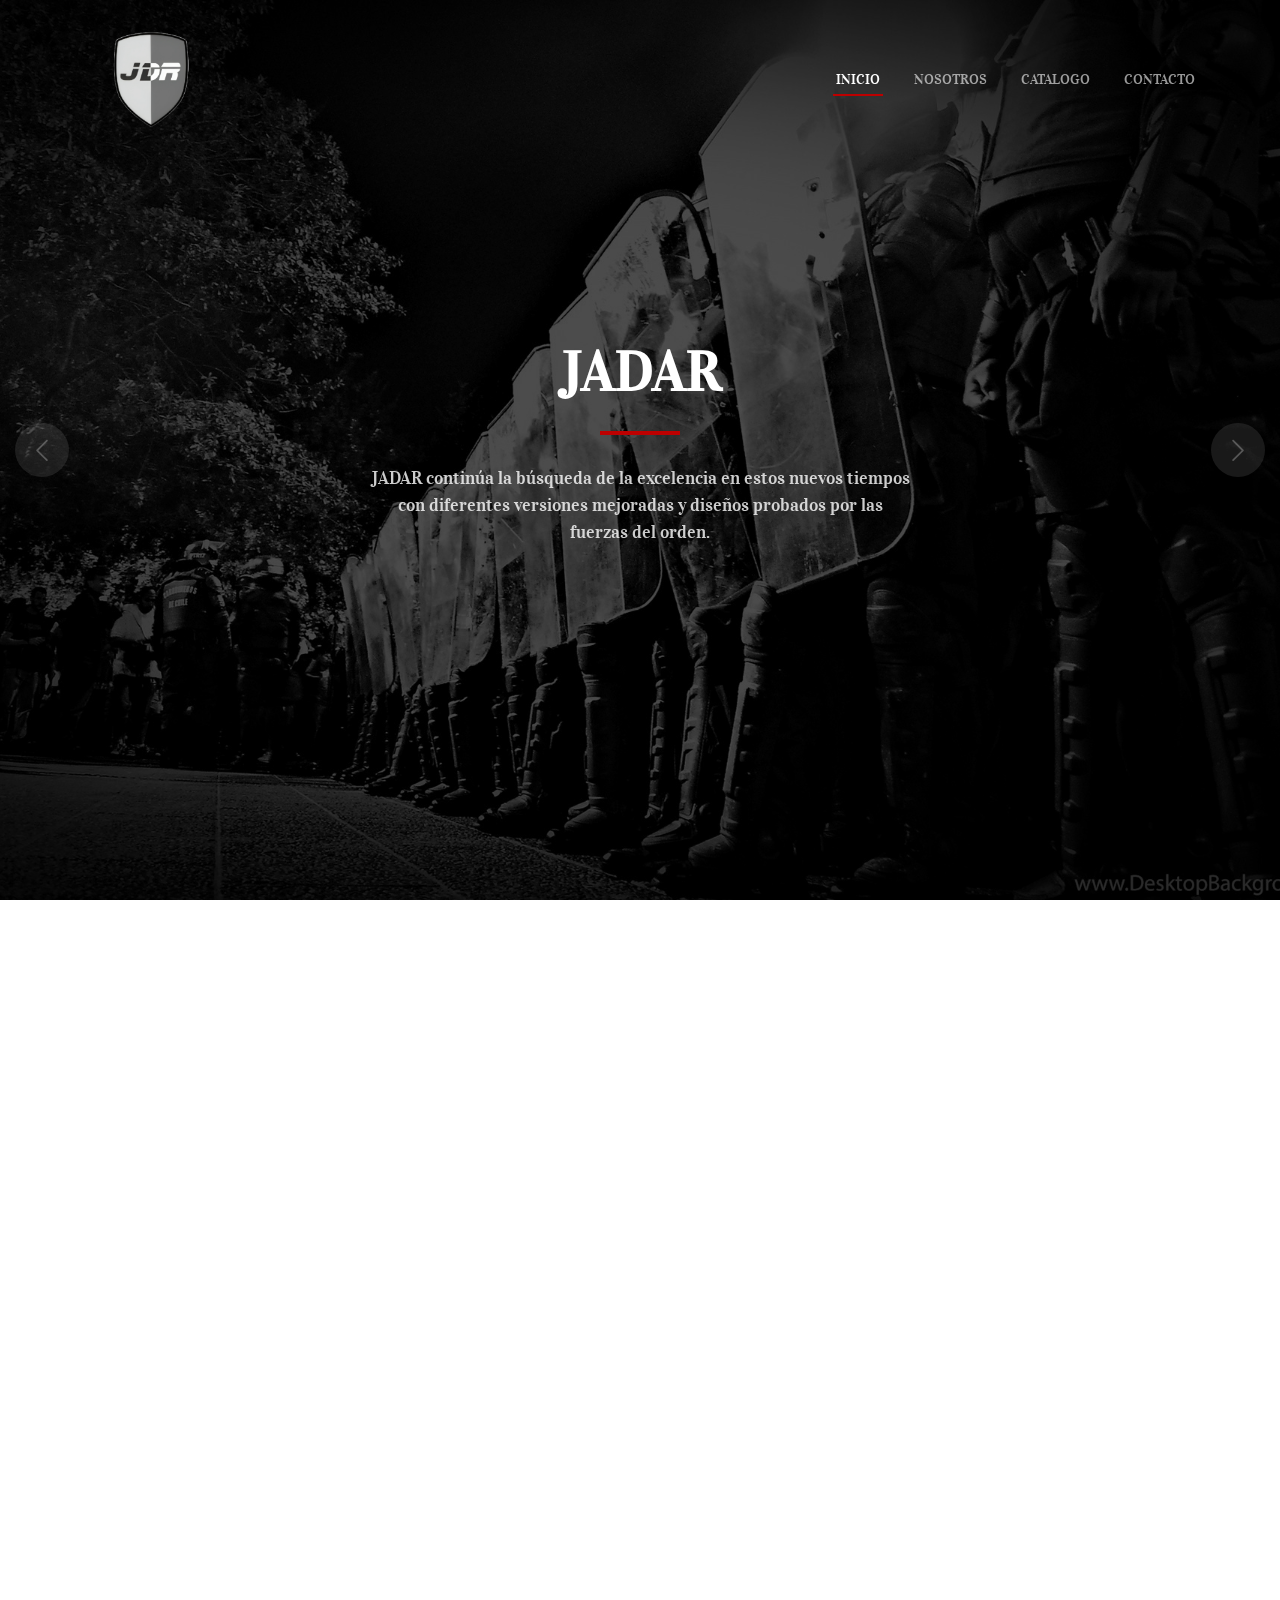
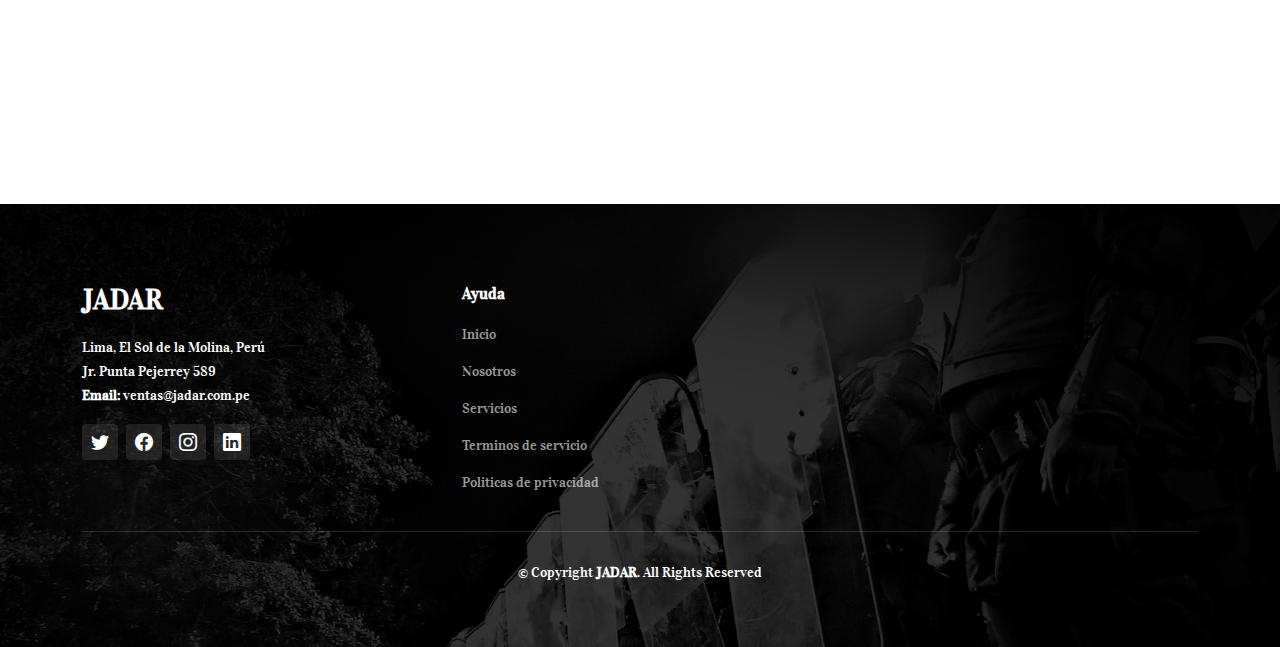
<file: index.html>
<!DOCTYPE html>
<html lang="en">

<head>
  <meta charset="utf-8">
  <meta content="width=device-width, initial-scale=1.0" name="viewport">

    <title>JADAR</title>
  <meta content="" name="description">
  <meta content="" name="keywords">

  <!-- Favicons -->
  <link href="assets/img/info/PNG.png" rel="icon">
  <link href="assets/img/info/PNG.png" rel="apple-touch-icon">

  <!-- Google Fonts -->
  <link rel="preconnect" href="https://fonts.googleapis.com">
  <link rel="preconnect" href="https://fonts.gstatic.com" crossorigin>
  <link
    href="https://fonts.googleapis.com/css2?family=Open+Sans:ital,wght@0,300;0,400;0,500;0,600;0,700;1,300;1,400;1,600;1,700&family=Roboto:ital,wght@0,300;0,400;0,500;0,600;0,700;1,300;1,400;1,500;1,600;1,700&family=Work+Sans:ital,wght@0,300;0,400;0,500;0,600;0,700;1,300;1,400;1,500;1,600;1,700&display=swap"
    rel="stylesheet">

  <!-- Vendor CSS Files -->
  <link href="assets/vendor/bootstrap/css/bootstrap.min.css" rel="stylesheet">
  <link href="assets/vendor/bootstrap-icons/bootstrap-icons.css" rel="stylesheet">
  <link href="assets/vendor/fontawesome-free/css/all.min.css" rel="stylesheet">
  <link href="assets/vendor/aos/aos.css" rel="stylesheet">
  <link href="assets/vendor/glightbox/css/glightbox.min.css" rel="stylesheet">
  <link href="assets/vendor/swiper/swiper-bundle.min.css" rel="stylesheet">

  <!-- Template Main CSS File -->
  <link href="assets/css/main.css" rel="stylesheet">

</head>

<body>

  <!-- ======= Header ======= -->
  <header id="header" class="header d-flex align-items-center">
    <div class="container-fluid container-xl d-flex align-items-center justify-content-between">
      <a href="index.html" class="logo d-flex align-items-center">
        <img class="imagen1" src="/assets/img/info/logo.png">
      </a>

      <i class="mobile-nav-toggle mobile-nav-show bi bi-list"></i>
      <i class="mobile-nav-toggle mobile-nav-hide d-none bi bi-x"></i>
      <nav id="navbar" class="navbar">
        <ul>
          <li><a href="index.html" class="active">Inicio</a></li>
          <li><a href="nosotros.html">Nosotros</a></li>
          <li><a href="catalogo.html">Catalogo</a></li>
          <li><a href="contacto.html">Contacto</a></li>
        </ul>
      </nav><!-- .navbar -->

    </div>
  </header><!-- End Header -->

  <!-- ======= Hero Section ======= -->
  <section id="hero" class="hero">

    <div class="info d-flex align-items-center">
      <div class="container">
        <div class="row justify-content-center">
          <div class="col-lg-6 text-center">
            <h2 data-aos="fade-down">JAD<span>AR</span></h2>
            <p data-aos="fade-up">JADAR continúa la búsqueda de la excelencia en estos nuevos tiempos con diferentes versiones mejoradas y diseños probados por las fuerzas del orden.</p>
          </div>
        </div>
      </div>
    </div>

    <div id="hero-carousel" class="carousel slide" data-bs-ride="carousel" data-bs-interval="5000">

      <div class="carousel-item active" style="background-image: url(assets/img/hero-carousel/fondo\ 1.jpg)"></div>
      <div class="carousel-item" style="background-image: url(assets/img/hero-carousel/fondo\ 29.jpg)"></div>
      <div class="carousel-item" style="background-image: url(assets/img/hero-carousel/fondo\ 18.jpg)"></div>
      <div class="carousel-item" style="background-image: url(assets/img/hero-carousel/fondo\ 22.jpg)"></div>
      <div class="carousel-item" style="background-image: url(assets/img/hero-carousel/fondo\ 30.jpg)"></div>

      <a class="carousel-control-prev" href="#hero-carousel" role="button" data-bs-slide="prev">
        <span class="carousel-control-prev-icon bi bi-chevron-left" aria-hidden="true"></span>
      </a>

      <a class="carousel-control-next" href="#hero-carousel" role="button" data-bs-slide="next">
        <span class="carousel-control-next-icon bi bi-chevron-right" aria-hidden="true"></span>
      </a>

    </div>

  </section><!-- End Hero Section -->

  <main id="main">

    <!-- ======= Constructions Section ======= -->
    <section id="constructions" class="constructions">
      <div class="container" data-aos="fade-up">

        <div class="section-header">
          <h2>Información</h2>
          <p></p>
        </div>

        <div class="row gy-4">

          <div class="col-lg-6" data-aos="fade-up" data-aos-delay="100">
            <div class="card-item">
              <div class="row">
                <div class="col-xl-5">
                  <div class="card-bg" style="background-image: url(assets/img/info/fondo\ 19.jpg);"></div>
                </div>
                <div class="col-xl-7 d-flex align-items-center">
                  <div class="card-body">
                    <h4 class="card-title">MISIÓN</h4>
                    <p>Su misión es proporcionar a las fuerzas del orden y a los profesionales de la seguridad productos de alta calidad y rendimiento que garanticen la protección y seguridad en situaciones críticas.</p>
                  </div>
                </div>
              </div>
            </div>
          </div><!-- End Card Item -->

          <div class="col-lg-6" data-aos="fade-up" data-aos-delay="200">
            <div class="card-item">
              <div class="row">
                <div class="col-xl-5">
                  <div class="card-bg" style="background-image: url(assets/img/info/fondo\ 11.jpg);"></div>
                </div>
                <div class="col-xl-7 d-flex align-items-center">
                  <div class="card-body">
                    <h4 class="card-title">VISIÓN</h4>
                    <p>La empresa aspira a ser reconocida por su excelencia en la fabricación y suministro de trajes antimotines, chalecos y otros productos especializados para fuerzas de seguridad. </p>
                  </div>
                </div>
              </div>
            </div>
          </div><!-- End Card Item -->

          <div class="col-lg-6" data-aos="fade-up" data-aos-delay="300">
            <div class="card-item">
              <div class="row">
                <div class="col-xl-5">
                  <div class="card-bg" style="background-image: url(assets/img/info/fondo\ 4.jpg);"></div>
                </div>
                <div class="col-xl-7 d-flex align-items-center">
                  <div class="card-body">
                    <h4 class="card-title">COMPROMISO</h4>
                    <p>JADAR busca establecer relaciones de confianza y duraderas con sus clientes, demostrando un compromiso inquebrantable con la seguridad y protección de quienes utilizan sus productos. </p>
                  </div>
                </div>
              </div>
            </div>
          </div><!-- End Card Item -->

          <div class="col-lg-6" data-aos="fade-up" data-aos-delay="400">
            <div class="card-item">
              <div class="row">
                <div class="col-xl-5">
                  <div class="card-bg" style="background-image: url(assets/img/info/fondo\ 7.jpg);"></div>
                </div>
                <div class="col-xl-7 d-flex align-items-center">
                  <div class="card-body">
                    <h4 class="card-title">EXPERIENCIA</h4>
                    <p>JADAR ha cultivado relaciones de confianza y duraderas con sus clientes, demostrando un compromiso inquebrantable con la seguridad y protección de quienes utilizan sus productos.  </p>
                  </div>
                </div>
              </div>
            </div>
          </div><!-- End Card Item -->

        </div>

      </div>
    </section><!-- End Constructions Section -->

  <!-- ======= Footer ======= -->
   <footer id="footer" class="footer">

    <div class="footer-content position-relative">
      <div class="container">
        <div class="row">

          <div class="col-lg-4 col-md-6">
            <div class="footer-info">
              <h3>JADAR</h3>
              <p>
                Lima,  El Sol de la Molina, Perú <br>
                Jr. Punta Pejerrey 589<br>
                <strong>Email:</strong> ventas@jadar.com.pe<br>
              </p>
              <div class="social-links d-flex mt-3">
                <a href="#" class="d-flex align-items-center justify-content-center"><i class="bi bi-twitter"></i></a>
                <a href="#" class="d-flex align-items-center justify-content-center"><i class="bi bi-facebook"></i></a>
                <a href="#" class="d-flex align-items-center justify-content-center"><i class="bi bi-instagram"></i></a>
                <a href="#" class="d-flex align-items-center justify-content-center"><i class="bi bi-linkedin"></i></a>
              </div>
            </div>
          </div><!-- End footer info column-->

          <div class="col-lg-2 col-md-3 footer-links">
            <h4>Ayuda</h4>
            <ul>
              <li><a href="#">Inicio</a></li>
              <li><a href="#">Nosotros</a></li>
              <li><a href="#">Servicios</a></li>
              <li><a href="#">Terminos de servicio</a></li>
              <li><a href="#">Politicas de privacidad</a></li>
            </ul>
          </div><!-- End footer links column-->
        </div>
      </div>
    </div>

    <div class="footer-legal text-center position-relative">
      <div class="container">
        <div class="copyright">
          &copy; Copyright <strong><span>JADAR</span></strong>. All Rights Reserved
        </div>
        <div class="credits">
        </div>
      </div>
    </div>

  </footer>
  <!-- End Footer -->

  <a href="#" class="scroll-top d-flex align-items-center justify-content-center"><i
      class="bi bi-arrow-up-short"></i></a>

  <div id="preloader"></div>

  <!-- Vendor JS Files -->
  <script src="assets/vendor/bootstrap/js/bootstrap.bundle.min.js"></script>
  <script src="assets/vendor/aos/aos.js"></script>
  <script src="assets/vendor/glightbox/js/glightbox.min.js"></script>
  <script src="assets/vendor/isotope-layout/isotope.pkgd.min.js"></script>
  <script src="assets/vendor/swiper/swiper-bundle.min.js"></script>
  <script src="assets/vendor/purecounter/purecounter_vanilla.js"></script>
  <script src="assets/vendor/php-email-form/validate.js"></script>

  <!-- Template Main JS File -->
  <script src="assets/js/main.js"></script>

</body>

</html>
</file>
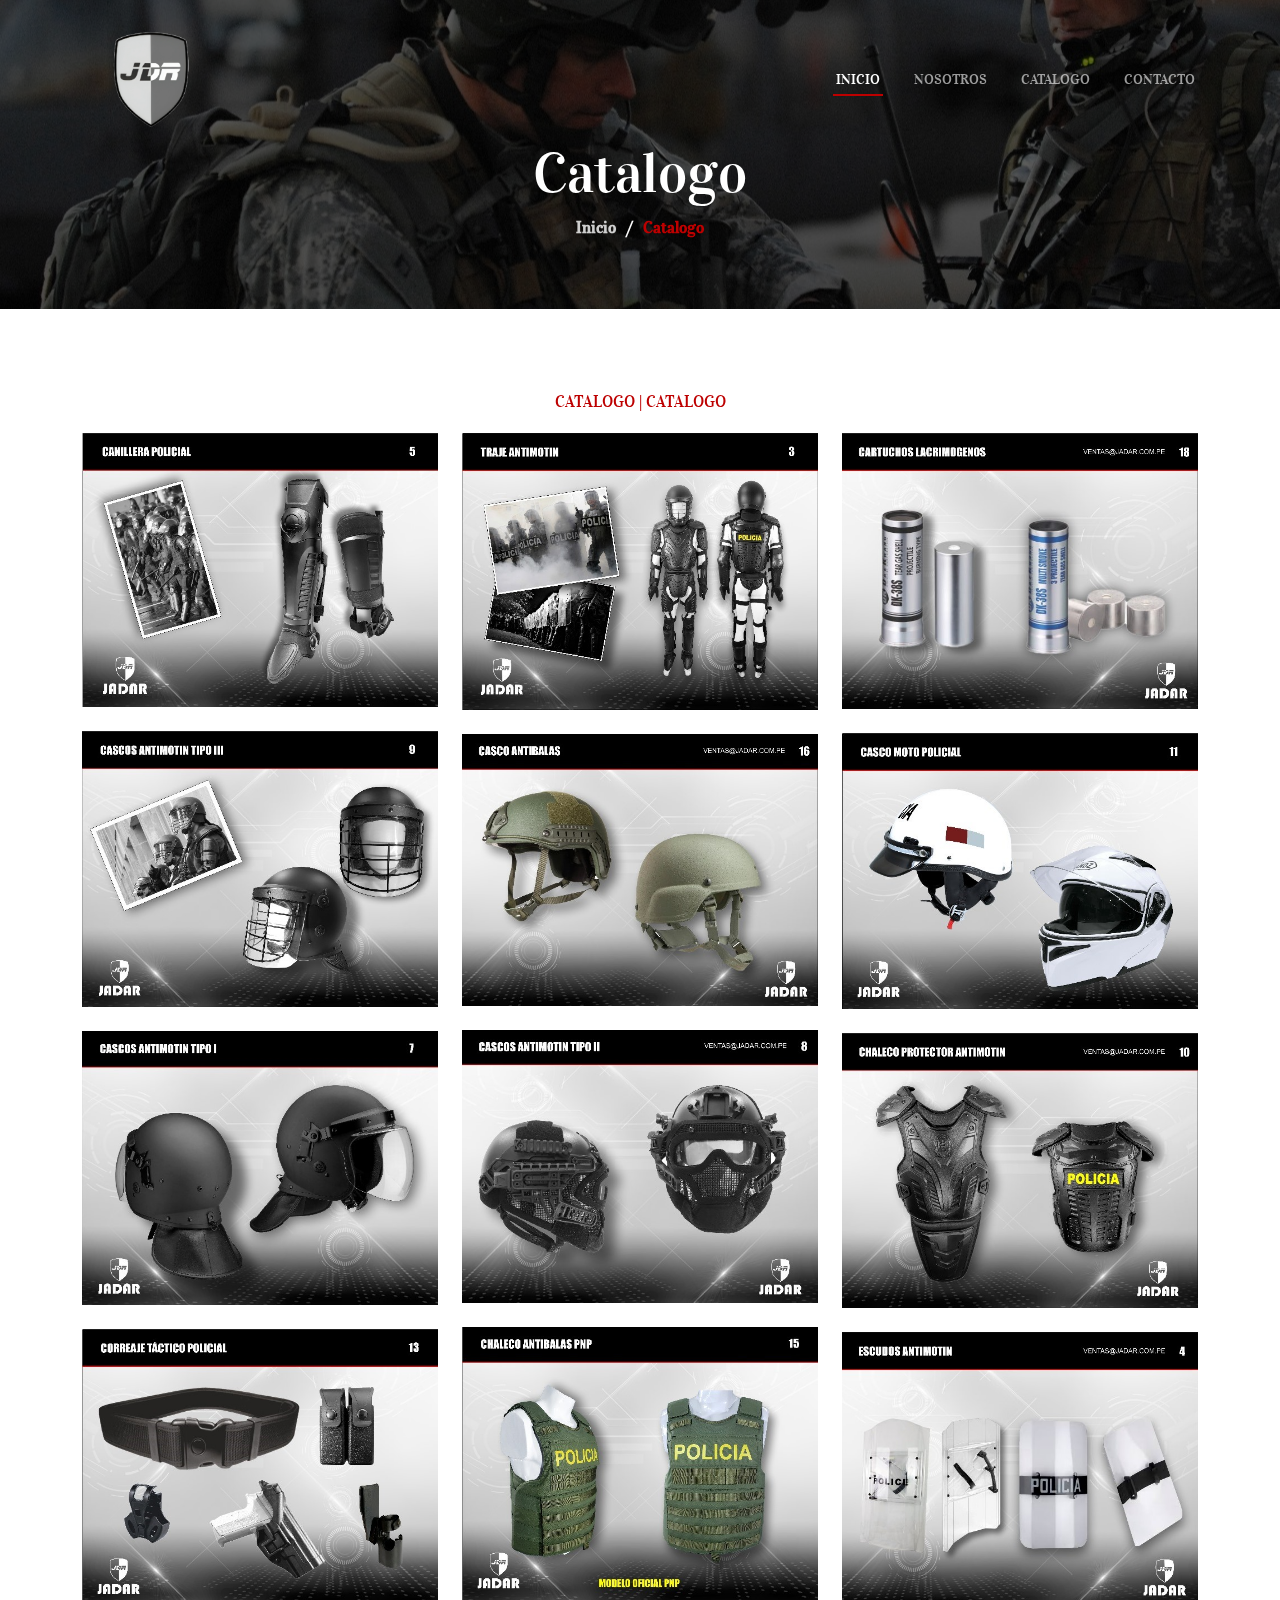
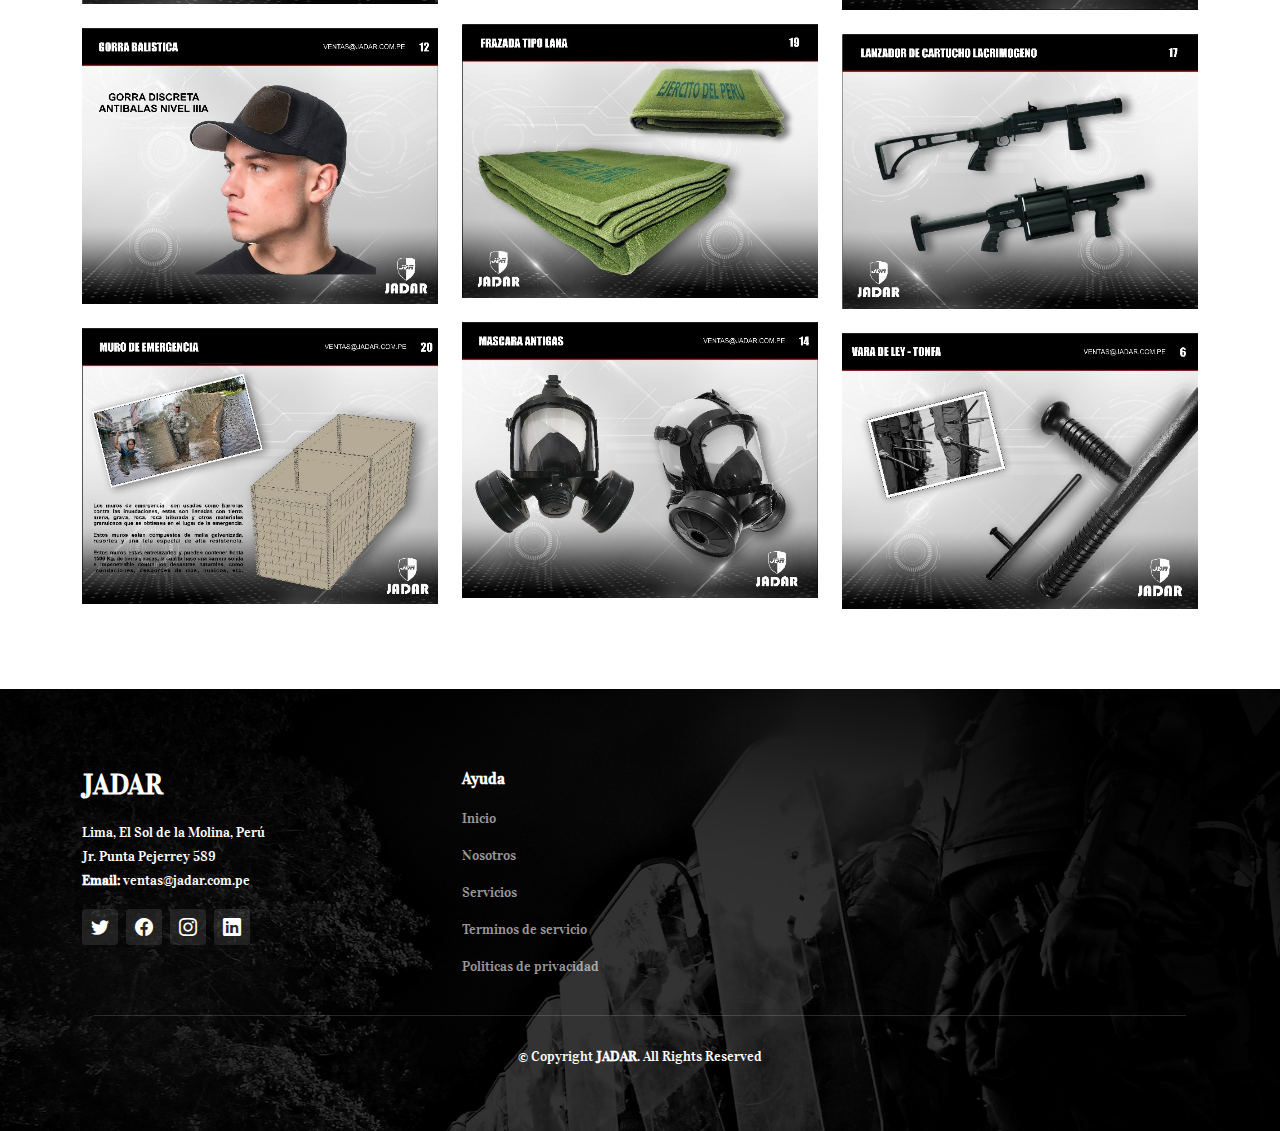
<file: catalogo.html>
<!DOCTYPE html>
<html lang="en">

<head>
  <meta charset="utf-8">
  <meta content="width=device-width, initial-scale=1.0" name="viewport">

  <title>JADAR - Catalogo</title>
  <meta content="" name="description">
  <meta content="" name="keywords">

  <!-- Favicons -->
  <link href="assets/img/jadar.png" rel="icon">
  <link href="assets/img/apple-touch-icon.png" rel="apple-touch-icon">

  <!-- Google Fonts -->
  <link rel="preconnect" href="https://fonts.googleapis.com">
  <link rel="preconnect" href="https://fonts.gstatic.com" crossorigin>
  <link
    href="https://fonts.googleapis.com/css2?family=Open+Sans:ital,wght@0,300;0,400;0,500;0,600;0,700;1,300;1,400;1,600;1,700&family=Roboto:ital,wght@0,300;0,400;0,500;0,600;0,700;1,300;1,400;1,500;1,600;1,700&family=Work+Sans:ital,wght@0,300;0,400;0,500;0,600;0,700;1,300;1,400;1,500;1,600;1,700&display=swap"
    rel="stylesheet">

  <!-- Vendor CSS Files -->
  <link href="assets/vendor/bootstrap/css/bootstrap.min.css" rel="stylesheet">
  <link href="assets/vendor/bootstrap-icons/bootstrap-icons.css" rel="stylesheet">
  <link href="assets/vendor/fontawesome-free/css/all.min.css" rel="stylesheet">
  <link href="assets/vendor/aos/aos.css" rel="stylesheet">
  <link href="assets/vendor/glightbox/css/glightbox.min.css" rel="stylesheet">
  <link href="assets/vendor/swiper/swiper-bundle.min.css" rel="stylesheet">

  <!-- Template Main CSS File -->
  <link href="assets/css/main.css" rel="stylesheet">
</head>

<body>

  <!-- ======= Header ======= -->
  <header id="header" class="header d-flex align-items-center">
    <div class="container-fluid container-xl d-flex align-items-center justify-content-between">
      <a href="index.html" class="logo d-flex align-items-center">
        <img class="imagen1" src="/assets/img/info/logo.png">
      </a>

      <i class="mobile-nav-toggle mobile-nav-show bi bi-list"></i>
      <i class="mobile-nav-toggle mobile-nav-hide d-none bi bi-x"></i>
      <nav id="navbar" class="navbar">
        <ul>
          <li><a href="index.html" class="active">Inicio</a></li>
          <li><a href="nosotros.html">Nosotros</a></li>
          <li><a href="catalogo.html">Catalogo</a></li>
          <li><a href="contacto.html">Contacto</a></li>
        </ul>
      </nav><!-- .navbar -->

    </div>
  </header><!-- End Header -->

  <main id="main">

    <!-- ======= Breadcrumbs ======= -->
    <div class="breadcrumbs d-flex align-items-center" style="background-image: url('assets/img/hero-carousel/fondo\ 18.jpg');">
      <div class="container position-relative d-flex flex-column align-items-center" data-aos="fade">

        <h2>Catalogo</h2>
        <ol>
          <li><a href="index.html">Inicio</a></li>
          <li>Catalogo</li>
        </ol>

      </div>
    </div><!-- End Breadcrumbs -->

    <!-- ======= Our Projects Section ======= -->
    <section id="projects" class="projects">
      <div class="container" data-aos="fade-up">

        <div class="portfolio-isotope" data-portfolio-filter="*" data-portfolio-layout="masonry"
          data-portfolio-sort="original-order">

          <ul class="portfolio-flters" data-aos="fade-up" data-aos-delay="100">
            <a href="/assets/jadar.pdf" class="btn-1">CATALOGO |</a>
            <a href="/assets/jadar.pdf" class="btn-1">CATALOGO </a>
          </ul> 

          
          <div class="row gy-4 portfolio-container" data-aos="fade-up" data-aos-delay="200">

            <div class="col-lg-4 col-md-6 portfolio-item filter-remodeling">
              <div class="portfolio-content h-100">
                <img src="assets/img/projects/CANILLERA POLICIAL .jpg" class="img-fluid" alt="">
                <div class="portfolio-info">
                  <h4>Canillera Policial</h4>
                  <a href="assets/img/projects/CANILLERA POLICIAL .jpg" title="Canillera Policial"
                    data-gallery="portfolio-gallery-remodeling" class="glightbox preview-link"><i
                      class="bi bi-zoom-in"></i></a>
                </div>
              </div>
            </div><!-- End Projects Item -->
            <div class="col-lg-4 col-md-6 portfolio-item filter-remodeling">
              <div class="portfolio-content h-100">
                <img src="assets/img/projects/TRAJES ANTIMOTIN.jpg" class="img-fluid" alt="">
                <div class="portfolio-info">
                  <h4>Traje Antimotin</h4> 
                  <a href="assets/img/projects/TRAJES ANTIMOTIN.jpg" title="Traje Antimotin"
                    data-gallery="portfolio-gallery-remodeling" class="glightbox preview-link"><i
                      class="bi bi-zoom-in"></i></a>
                </div>
              </div>
            </div><!-- End Projects Item -->
            <div class="col-lg-4 col-md-6 portfolio-item filter-remodeling">
              <div class="portfolio-content h-100">
                <img src="assets/img/projects/CARTUCHOS LACRIMOGENOS.jpg" class="img-fluid" alt="">
                <div class="portfolio-info">
                  <h4>Cartucho Lacrimogenos</h4> 
                  <a href="assets/img/projects/CARTUCHOS LACRIMOGENOS.jpg" title="Cartucho Lacrimogenos"
                    data-gallery="portfolio-gallery-remodeling" class="glightbox preview-link"><i
                      class="bi bi-zoom-in"></i></a>
                </div>
              </div>
            </div>
            
            <div class="col-lg-4 col-md-6 portfolio-item filter-remodeling">
              <div class="portfolio-content h-100">
                <img src="assets/img/projects/CASCOS 8.jpg" class="img-fluid" alt="">
                <div class="portfolio-info">
                  <h4>Casco Antimotin Tipo III</h4> 
                  <a href="assets/img/projects/CASCOS 8.jpg" title="Casco Antimotin Tipo III"
                    data-gallery="portfolio-gallery-remodeling" class="glightbox preview-link"><i
                      class="bi bi-zoom-in"></i></a>
                </div>
              </div>
            </div><!-- End Projects Item -->

            <div class="col-lg-4 col-md-6 portfolio-item filter-remodeling">
              <div class="portfolio-content h-100">
                <img src="assets/img/projects/CASCOS 9.jpg" class="img-fluid" alt="">
                <div class="portfolio-info">
                  <h4>Casco Moto Policial</h4> 
                  <a href="assets/img/projects/CASCOS 9.jpg" title="Casco Moto Policial"
                    data-gallery="portfolio-gallery-remodeling" class="glightbox preview-link"><i
                      class="bi bi-zoom-in"></i></a>
                </div>
              </div>
            </div><!-- End Projects Item -->
            <div class="col-lg-4 col-md-6 portfolio-item filter-remodeling">
              <div class="portfolio-content h-100">
                <img src="assets/img/projects/CASCOS ANTIBALAS.jpg" class="img-fluid" alt="">
                <div class="portfolio-info">
                  <h4>Casco Antibalas</h4> 
                  <a href="assets/img/projects/CASCOS ANTIBALAS.jpg" title="Casco Antibalas"
                    data-gallery="portfolio-gallery-remodeling" class="glightbox preview-link"><i
                      class="bi bi-zoom-in"></i></a>
                </div>
              </div>
            </div><!-- End Projects Item -->
            <div class="col-lg-4 col-md-6 portfolio-item filter-remodeling">
              <div class="portfolio-content h-100">
                <img src="assets/img/projects/CASCOS ANTIMOTIN TIPO II.jpg" class="img-fluid" alt="">
                <div class="portfolio-info">
                  <h4>Casco Antimotin Tipo II</h4> 
                  <a href="assets/img/projects/CASCOS ANTIMOTIN TIPO II.jpg" title="Casco Antimotin Tipo II"
                    data-gallery="portfolio-gallery-remodeling" class="glightbox preview-link"><i
                      class="bi bi-zoom-in"></i></a>
                </div>
              </div>
            </div><!-- End Projects Item -->
            <div class="col-lg-4 col-md-6 portfolio-item filter-remodeling">
              <div class="portfolio-content h-100">
                <img src="assets/img/projects/CASCOS ANTIMOTIN.jpg" class="img-fluid" alt="">
                <div class="portfolio-info">
                  <h4>Casco Antimotin</h4> 
                  <a href="assets/img/projects/CASCOS ANTIMOTIN.jpg" title="Casco Antimotin"
                    data-gallery="portfolio-gallery-remodeling" class="glightbox preview-link"><i
                      class="bi bi-zoom-in"></i></a>
                </div>
              </div>
            </div><!-- End Projects Item -->
            <div class="col-lg-4 col-md-6 portfolio-item filter-remodeling">
              <div class="portfolio-content h-100">
                <img src="assets/img/projects/CHALECO 6.jpg" class="img-fluid" alt="">
                <div class="portfolio-info">
                  <h4>Chaleco Protector Antimotin</h4> 
                  <a href="assets/img/projects/CHALECO 6.jpg" title="Chaleco Protector Antimotin"
                    data-gallery="portfolio-gallery-remodeling" class="glightbox preview-link"><i
                      class="bi bi-zoom-in"></i></a>
                </div>
              </div>
            </div><!-- End Projects Item -->
            <div class="col-lg-4 col-md-6 portfolio-item filter-remodeling">
              <div class="portfolio-content h-100">
                <img src="assets/img/projects/CHALECO ANTIBALAS PNP.jpg" class="img-fluid" alt="">
                <div class="portfolio-info">
                  <h4>Chaleco Antibalas PNP</h4> 
                  <a href="assets/img/projects/CHALECO ANTIBALAS PNP.jpg" title="Chaleco Antibalas PNP"
                    data-gallery="portfolio-gallery-remodeling" class="glightbox preview-link"><i
                      class="bi bi-zoom-in"></i></a>
                </div>
              </div>
            </div><!-- End Projects Item -->

            <div class="col-lg-4 col-md-6 portfolio-item filter-remodeling">
              <div class="portfolio-content h-100">
                <img src="assets/img/projects/CORREAJE.jpg" class="img-fluid" alt="">
                <div class="portfolio-info">
                  <h4>Correaje Tactico Policial</h4> 
                  <a href="assets/img/projects/CORREAJE.jpg" title="Correaje Tactico Policial"
                    data-gallery="portfolio-gallery-remodeling" class="glightbox preview-link"><i
                      class="bi bi-zoom-in"></i></a>
                </div>
              </div>
            </div><!-- End Projects Item -->
            <div class="col-lg-4 col-md-6 portfolio-item filter-remodeling">
              <div class="portfolio-content h-100">
                <img src="assets/img/projects/ESCUDOS.jpg" class="img-fluid" alt="">
                <div class="portfolio-info">
                  <h4>Escudos Antimotin/h4> 
                  <a href="assets/img/projects/ESCUDOS.jpg" title="Escudos Antimotin"
                    data-gallery="portfolio-gallery-remodeling" class="glightbox preview-link"><i
                      class="bi bi-zoom-in"></i></a>
                </div>
              </div>
            </div><!-- End Projects Item -->
            <div class="col-lg-4 col-md-6 portfolio-item filter-remodeling">
              <div class="portfolio-content h-100">
                <img src="assets/img/projects/FRAZADA TIPO LANA.jpg" class="img-fluid" alt="">
                <div class="portfolio-info">
                  <h4>Frazada Tipo Lana</h4> 
                  <a href="assets/img/projects/FRAZADA TIPO LANA.jpg" title="Frazada Tipo Lana"
                    data-gallery="portfolio-gallery-remodeling" class="glightbox preview-link"><i
                      class="bi bi-zoom-in"></i></a>
                </div>
              </div>
            </div><!-- End Projects Item -->
            <div class="col-lg-4 col-md-6 portfolio-item filter-remodeling">
              <div class="portfolio-content h-100">
                <img src="assets/img/projects/GORRAS.jpg" class="img-fluid" alt="">
                <div class="portfolio-info">
                  <h4>Gorra Balistica</h4> 
                  <a href="assets/img/projects/GORRAS.jpg" title="Gorra Balistica"
                    data-gallery="portfolio-gallery-remodeling" class="glightbox preview-link"><i
                      class="bi bi-zoom-in"></i></a>
                </div>
              </div>
            </div><!-- End Projects Item -->
            <div class="col-lg-4 col-md-6 portfolio-item filter-remodeling">
              <div class="portfolio-content h-100">
                <img src="assets/img/projects/LANZADOR DE CARTUCHO LACRIMOGENO .jpg" class="img-fluid" alt="">
                <div class="portfolio-info">
                  <h4>Lanzador de Cartucho Lacrimogeno</h4> 
                  <a href="assets/img/projects/LANZADOR DE CARTUCHO LACRIMOGENO .jpg" title="Lanzador de Cartucho Lacrimogeno"
                    data-gallery="portfolio-gallery-remodeling" class="glightbox preview-link"><i
                      class="bi bi-zoom-in"></i></a>
                </div>
              </div>
            </div><!-- End Projects Item -->
            <div class="col-lg-4 col-md-6 portfolio-item filter-remodeling">
              <div class="portfolio-content h-100">
                <img src="assets/img/projects/MASCARA ANTIGAS 2.jpg" class="img-fluid" alt="">
                <div class="portfolio-info">
                  <h4>Mascara Antigas </h4> 
                  <a href="assets/img/projects/MASCARA ANTIGAS 2.jpg" title="Mascara Antigas 2  "
                    data-gallery="portfolio-gallery-remodeling" class="glightbox preview-link"><i
                      class="bi bi-zoom-in"></i></a>
                </div>
              </div>
            </div><!-- End Projects Item -->
            <div class="col-lg-4 col-md-6 portfolio-item filter-remodeling">
              <div class="portfolio-content h-100">
                <img src="assets/img/projects/MURO DE EMERGENCIA.jpg" class="img-fluid" alt="">
                <div class="portfolio-info">
                  <h4>Muro de Emergencia</h4> 
                  <a href="assets/img/projects/MURO DE EMERGENCIA.jpg" title="Muro de Emergencia"
                    data-gallery="portfolio-gallery-remodeling" class="glightbox preview-link"><i
                      class="bi bi-zoom-in"></i></a>
                </div>
              </div>
            </div><!-- End Projects Item -->

            <div class="col-lg-4 col-md-6 portfolio-item filter-remodeling">
              <div class="portfolio-content h-100">
                <img src="assets/img/projects/VARA.jpg" class="img-fluid" alt="">
                <div class="portfolio-info">
                  <h4>Vara de Ley - TONFA</h4> 
                  <a href="assets/img/projects/VARA.jpg" title="Vara de Ley - TONFA"
                    data-gallery="portfolio-gallery-remodeling" class="glightbox preview-link"><i
                      class="bi bi-zoom-in"></i></a>
                </div>
              </div>
            </div><!-- End Projects Item -->
          </div><!-- End Projects Container -->
        </div>
      </div>
    </section><!-- End Our Projects Section -->
  </main><!-- End #main -->

  <!-- ======= Footer ======= -->
  <footer id="footer" class="footer">

    <div class="footer-content position-relative">
      <div class="container">
        <div class="row">

          <div class="col-lg-4 col-md-6">
            <div class="footer-info">
              <h3>JADAR</h3>
              <p>
                Lima,  El Sol de la Molina, Perú <br>
                Jr. Punta Pejerrey 589<br>
                <strong>Email:</strong> ventas@jadar.com.pe<br>
              </p>
              <div class="social-links d-flex mt-3">
                <a href="#" class="d-flex align-items-center justify-content-center"><i class="bi bi-twitter"></i></a>
                <a href="#" class="d-flex align-items-center justify-content-center"><i class="bi bi-facebook"></i></a>
                <a href="#" class="d-flex align-items-center justify-content-center"><i class="bi bi-instagram"></i></a>
                <a href="#" class="d-flex align-items-center justify-content-center"><i class="bi bi-linkedin"></i></a>
              </div>
            </div>
          </div><!-- End footer info column-->

          <div class="col-lg-2 col-md-3 footer-links">
            <h4>Ayuda</h4>
            <ul>
              <li><a href="#">Inicio</a></li>
              <li><a href="#">Nosotros</a></li>
              <li><a href="#">Servicios</a></li>
              <li><a href="#">Terminos de servicio</a></li>
              <li><a href="#">Politicas de privacidad</a></li>
            </ul>
          </div><!-- End footer links column-->
    <div class="footer-legal text-center position-relative">
      <div class="container">
        <div class="copyright">
          &copy; Copyright <strong><span>JADAR</span></strong>. All Rights Reserved
        </div>
        <div class="credits">
        </div>
      </div>
    </div>

  </footer>
  <!-- End Footer -->

  <a href="#" class="scroll-top d-flex align-items-center justify-content-center"><i
      class="bi bi-arrow-up-short"></i></a>

  <div id="preloader"></div>

  <!-- Vendor JS Files -->
  <script src="assets/vendor/bootstrap/js/bootstrap.bundle.min.js"></script>
  <script src="assets/vendor/aos/aos.js"></script>
  <script src="assets/vendor/glightbox/js/glightbox.min.js"></script>
  <script src="assets/vendor/isotope-layout/isotope.pkgd.min.js"></script>
  <script src="assets/vendor/swiper/swiper-bundle.min.js"></script>
  <script src="assets/vendor/purecounter/purecounter_vanilla.js"></script>
  <script src="assets/vendor/php-email-form/validate.js"></script>

  <!-- Template Main JS File -->
  <script src="assets/js/main.js"></script>

</body>

</html>
</file>
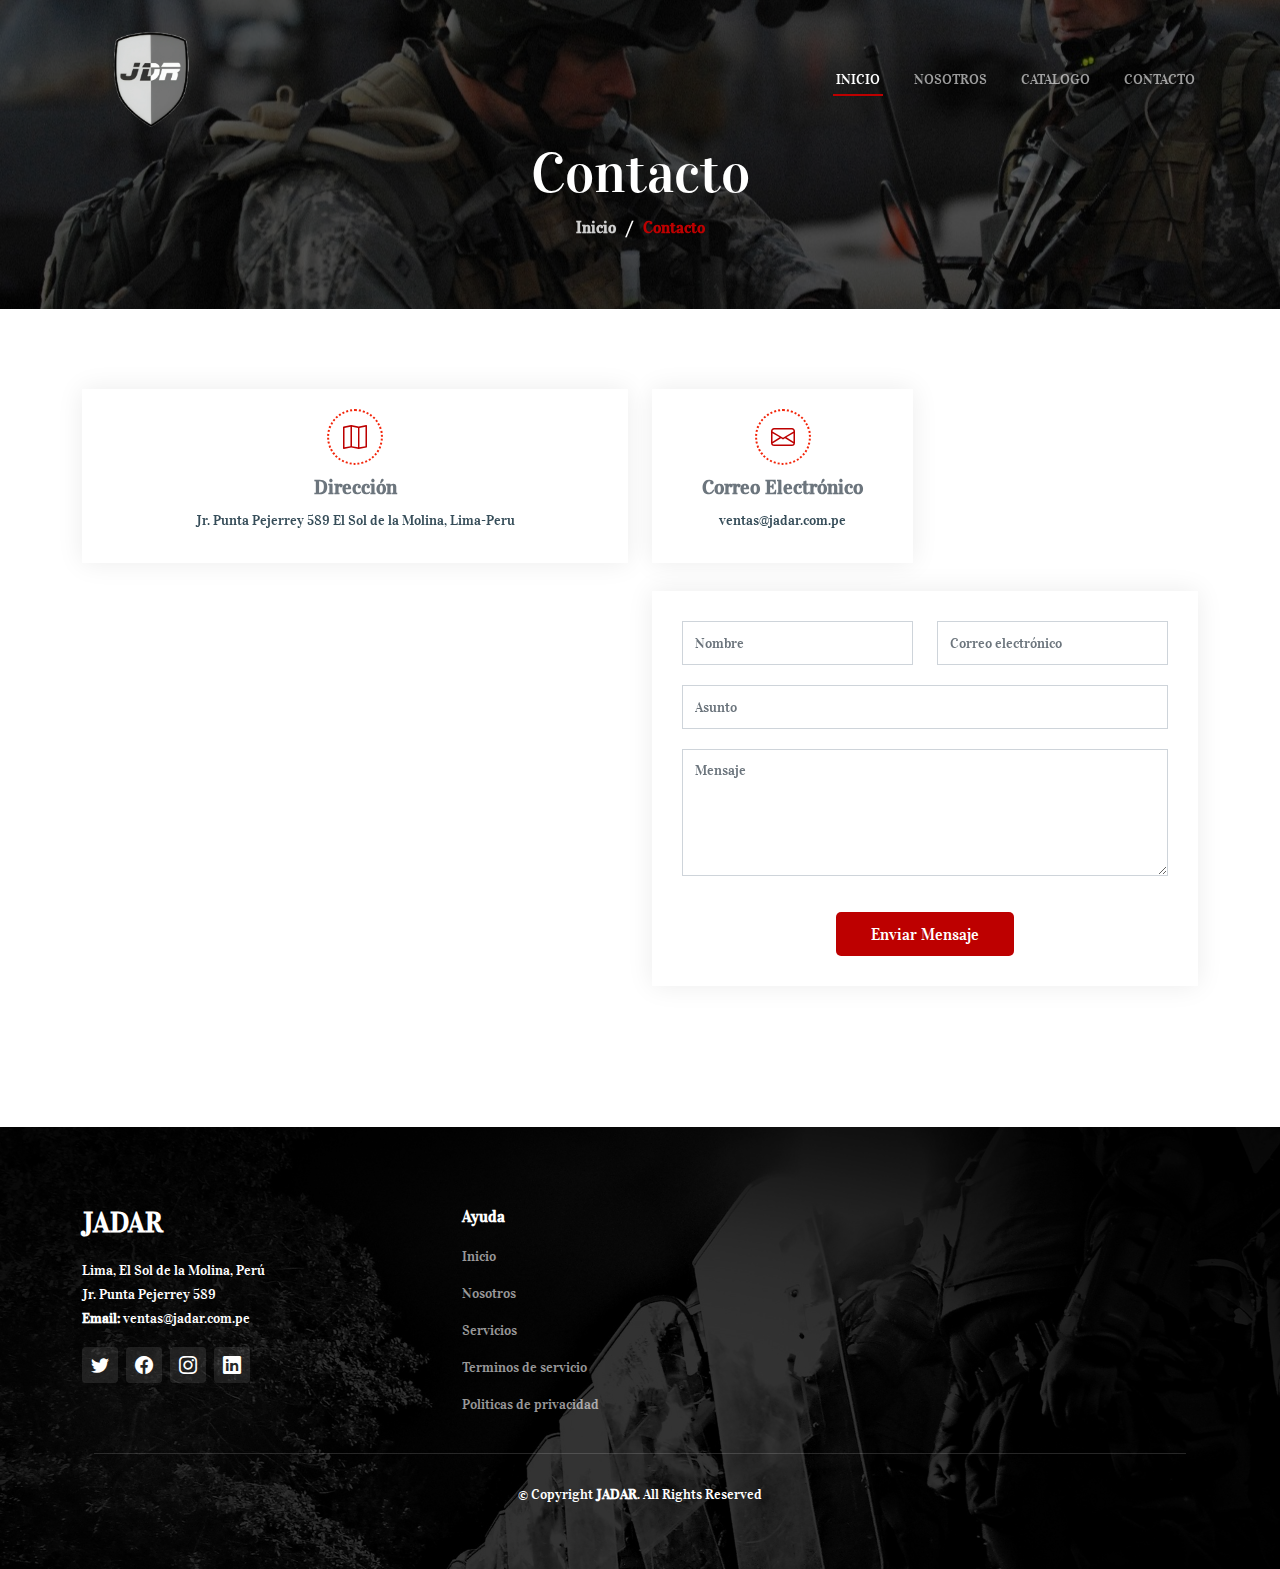
<file: contacto.html>
<!DOCTYPE html>
<html lang="en">

<head>
  <meta charset="utf-8">
  <meta content="width=device-width, initial-scale=1.0" name="viewport">

  <title>JADAR - Contacto</title>
  <meta content="" name="description">
  <meta content="" name="keywords">

  <!-- Favicons -->
  <link href="assets/img/jadar.png" rel="icon">
  <link href="assets/img/apple-touch-icon.png" rel="apple-touch-icon">

  <!-- Google Fonts -->
  <link rel="preconnect" href="https://fonts.googleapis.com">
  <link rel="preconnect" href="https://fonts.gstatic.com" crossorigin>
  <link
    href="https://fonts.googleapis.com/css2?family=Open+Sans:ital,wght@0,300;0,400;0,500;0,600;0,700;1,300;1,400;1,600;1,700&family=Roboto:ital,wght@0,300;0,400;0,500;0,600;0,700;1,300;1,400;1,500;1,600;1,700&family=Work+Sans:ital,wght@0,300;0,400;0,500;0,600;0,700;1,300;1,400;1,500;1,600;1,700&display=swap"
    rel="stylesheet">

  <!-- Vendor CSS Files -->
  <link href="assets/vendor/bootstrap/css/bootstrap.min.css" rel="stylesheet">
  <link href="assets/vendor/bootstrap-icons/bootstrap-icons.css" rel="stylesheet">
  <link href="assets/vendor/fontawesome-free/css/all.min.css" rel="stylesheet">
  <link href="assets/vendor/aos/aos.css" rel="stylesheet">
  <link href="assets/vendor/glightbox/css/glightbox.min.css" rel="stylesheet">
  <link href="assets/vendor/swiper/swiper-bundle.min.css" rel="stylesheet">

  <!-- Template Main CSS File -->
  <link href="assets/css/main.css" rel="stylesheet">

</head>

<body>

  <!-- ======= Header ======= -->
  <header id="header" class="header d-flex align-items-center">
    <div class="container-fluid container-xl d-flex align-items-center justify-content-between">
      <a href="index.html" class="logo d-flex align-items-center">
        <img class="imagen1" src="/assets/img/info/logo.png">
      </a>

      <i class="mobile-nav-toggle mobile-nav-show bi bi-list"></i>
      <i class="mobile-nav-toggle mobile-nav-hide d-none bi bi-x"></i>
      <nav id="navbar" class="navbar">
        <ul>
          <li><a href="index.html" class="active">Inicio</a></li>
          <li><a href="nosotros.html">Nosotros</a></li>
          <li><a href="catalogo.html">Catalogo</a></li>
          <li><a href="contacto.html">Contacto</a></li>
        </ul>
      </nav><!-- .navbar -->
    </div>
  </header><!-- End Header -->

  <main id="main">

    <!-- ======= Breadcrumbs ======= -->
    <div class="breadcrumbs d-flex align-items-center" style="background-image: url('assets/img/hero-carousel/fondo\ 18.jpg');">
      <div class="container position-relative d-flex flex-column align-items-center" data-aos="fade">

        <h2>Contacto</h2>
        <ol>
          <li><a href="index.html">Inicio</a></li>
          <li>Contacto</li>
        </ol>

      </div>
    </div><!-- End Breadcrumbs -->

    <!-- ======= Contact Section ======= -->
    <section id="contact" class="contact">
      <div class="container" data-aos="fade-up" data-aos-delay="100">

        <div class="row gy-4">
          <div class="col-lg-6">
            <div class="info-item  d-flex flex-column justify-content-center align-items-center">
              <i class="bi bi-map"></i>
              <h3>Dirección</h3>
              <p>Jr. Punta Pejerrey 589 El Sol de la Molina, Lima-Peru</p>
            </div>
          </div><!-- End Info Item -->

          <div class="col-lg-3 col-md-6">
            <div class="info-item d-flex flex-column justify-content-center align-items-center">
              <i class="bi bi-envelope"></i>
              <h3>Correo Electrónico</h3>
              <p>ventas@jadar.com.pe</p>
            </div>
          </div><!-- End Info Item -->

         <!---- <div class="col-lg-3 col-md-6">
            <div class="info-item  d-flex flex-column justify-content-center align-items-center">
              <i class="bi bi-telephone"></i>
              <h3>Telefono</h3>
              <p>+51 977 616 873</p>
            </div>
          </div>  End Info Item -->

        </div>

        <div class="row gy-4 mt-1">

          <div class="col-lg-6 ">
            <iframe src="https://www.google.com/maps/embed?pb=!1m18!1m12!1m3!1d243.83880784467294!2d-76.89665448103749!3d-12.08331016091665!2m3!1f0!2f0!3f0!3m2!1i1024!2i768!4f13.1!3m3!1m2!1s0x9105c0e0acf16ec5%3A0x56dff76ab2be5dd8!2sSol%20de%20la%20Molina%20Tercera%20Etapa%2C%20Lima%2015026!5e0!3m2!1ses-419!2spe!4v1698298748896!5m2!1ses-419!2spe" width="600" height="450" style="border:0;" allowfullscreen="" loading="lazy" referrerpolicy="no-referrer-when-downgrade"></iframe>
          </div><!-- End Google Maps -->

          <div class="col-lg-6">
            <form action="forms/contact.php" method="post" role="form" class="php-email-form">
              <div class="row gy-4">
                <div class="col-lg-6 form-group">
                  <input type="text" name="name" class="form-control" id="name" placeholder="Nombre" required>
                </div>
                <div class="col-lg-6 form-group">
                  <input type="email" class="form-control" name="email" id="email" placeholder="Correo electrónico" required>
                </div>
              </div>
              <div class="form-group">
                <input type="text" class="form-control" name="subject" id="subject" placeholder="Asunto" required>
              </div>
              <div class="form-group">
                <textarea class="form-control" name="message" rows="5" placeholder="Mensaje" required></textarea>
              </div>
              <div class="my-3">
                <div class="loading">Cargando...</div>
                <div class="error-message"></div>
                <div class="sent-message">Su mensaje fue enviado. Muchas gracias!</div>
              </div>
              <div class="text-center"><button type="submit">Enviar Mensaje</button></div>
            </form>
          </div><!-- End Contact Form -->

        </div>

      </div>
    </section><!-- End Contact Section -->

  </main><!-- End #main -->

  <!-- ======= Footer ======= -->
  <footer id="footer" class="footer">

    <div class="footer-content position-relative">
      <div class="container">
        <div class="row">

          <div class="col-lg-4 col-md-6">
            <div class="footer-info">
              <h3>JADAR</h3>
              <p>
                Lima,  El Sol de la Molina, Perú <br>
                Jr. Punta Pejerrey 589<br>
                <strong>Email:</strong> ventas@jadar.com.pe<br>
              </p>
              <div class="social-links d-flex mt-3">
                <a href="#" class="d-flex align-items-center justify-content-center"><i class="bi bi-twitter"></i></a>
                <a href="#" class="d-flex align-items-center justify-content-center"><i class="bi bi-facebook"></i></a>
                <a href="#" class="d-flex align-items-center justify-content-center"><i class="bi bi-instagram"></i></a>
                <a href="#" class="d-flex align-items-center justify-content-center"><i class="bi bi-linkedin"></i></a>
              </div>
            </div>
          </div><!-- End footer info column-->

          <div class="col-lg-2 col-md-3 footer-links">
            <h4>Ayuda</h4>
            <ul>
              <li><a href="#">Inicio</a></li>
              <li><a href="#">Nosotros</a></li>
              <li><a href="#">Servicios</a></li>
              <li><a href="#">Terminos de servicio</a></li>
              <li><a href="#">Politicas de privacidad</a></li>
            </ul>
          </div><!-- End footer links column-->

    <div class="footer-legal text-center position-relative">
      <div class="container">
        <div class="copyright">
          &copy; Copyright <strong><span>JADAR</span></strong>. All Rights Reserved
        </div>
        <div class="credits">
        </div>
      </div>
    </div>

  </footer>
  <!-- End Footer -->

  <a href="#" class="scroll-top d-flex align-items-center justify-content-center"><i
      class="bi bi-arrow-up-short"></i></a>

  <div id="preloader"></div>

  <!-- Vendor JS Files -->
  <script src="assets/vendor/bootstrap/js/bootstrap.bundle.min.js"></script>
  <script src="assets/vendor/aos/aos.js"></script>
  <script src="assets/vendor/glightbox/js/glightbox.min.js"></script>
  <script src="assets/vendor/isotope-layout/isotope.pkgd.min.js"></script>
  <script src="assets/vendor/swiper/swiper-bundle.min.js"></script>
  <script src="assets/vendor/purecounter/purecounter_vanilla.js"></script>
  <script src="assets/vendor/php-email-form/validate.js"></script>

  <!-- Template Main JS File -->
  <script src="assets/js/main.js"></script>

</body>

</html>
</file>
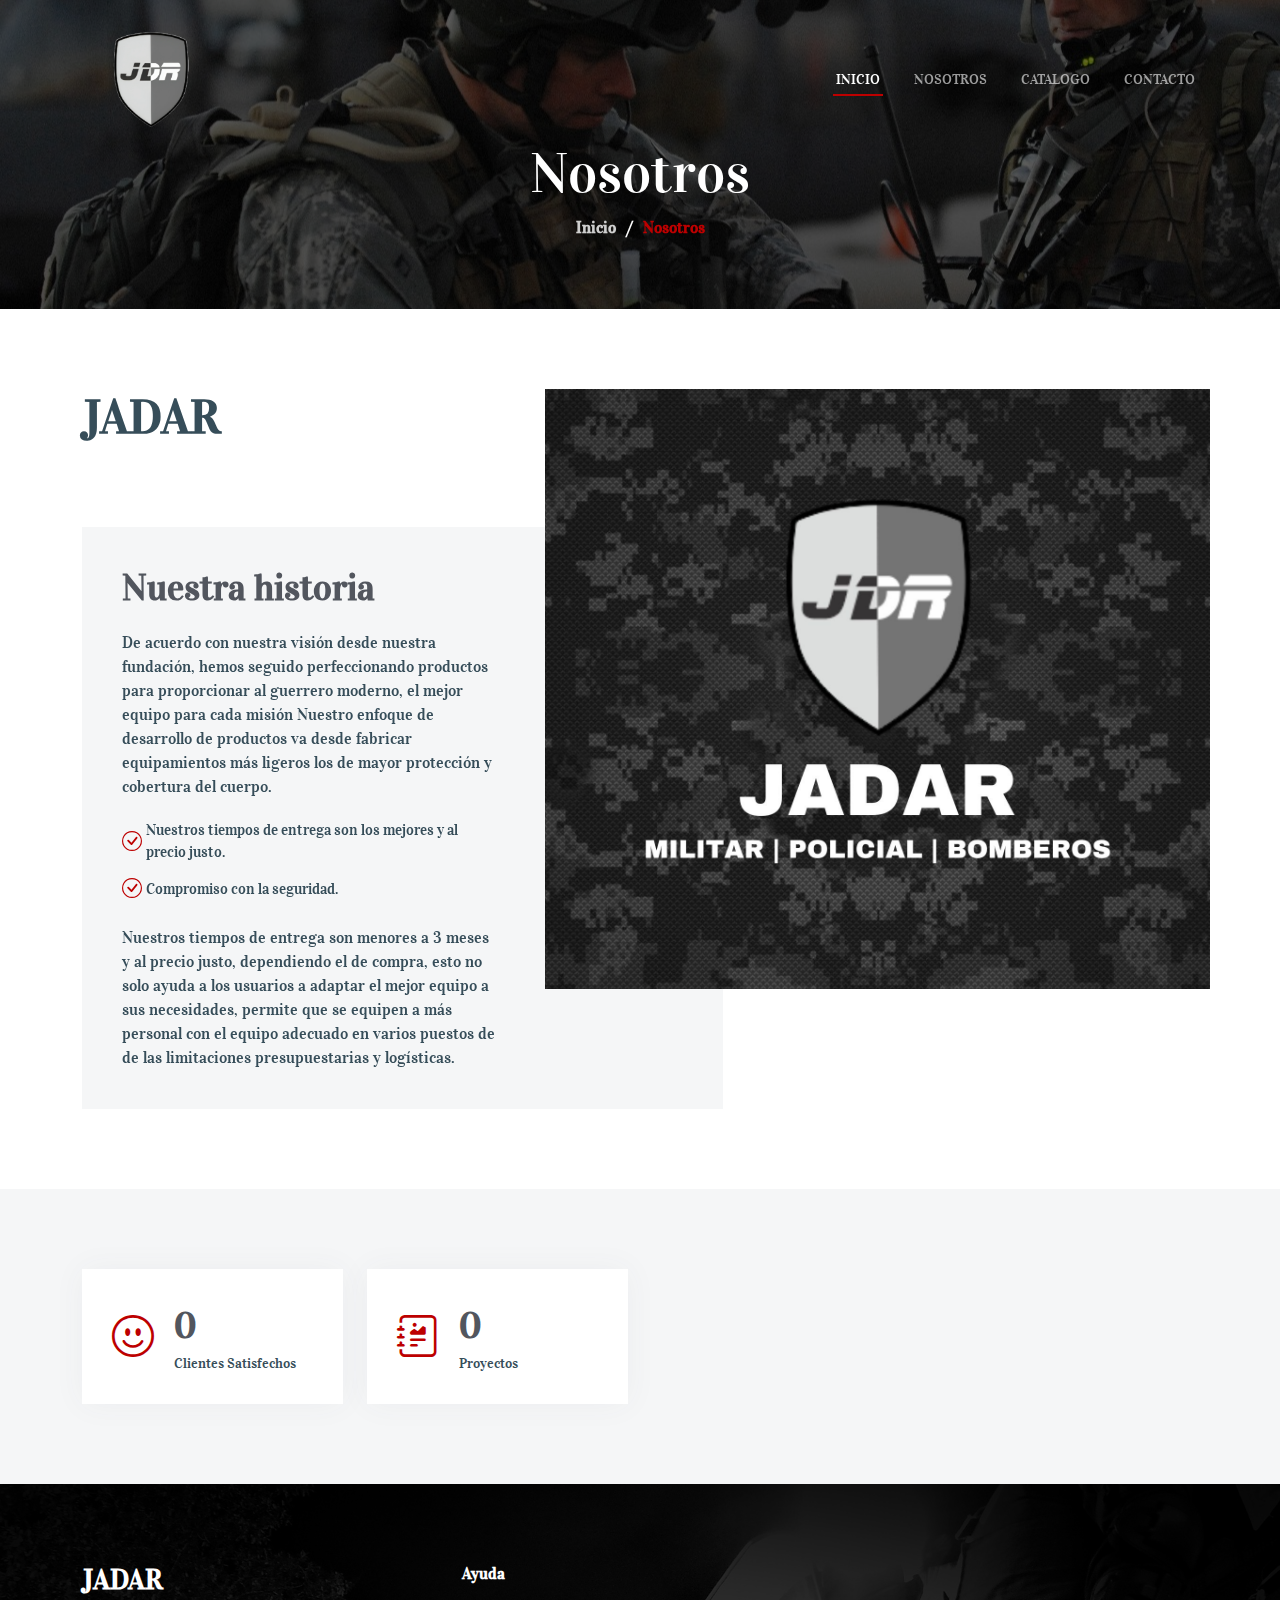
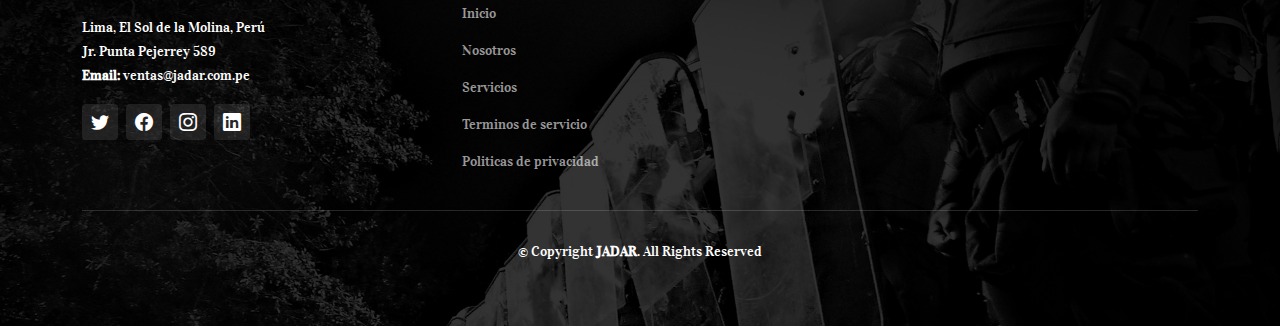
<file: nosotros.html>
<!DOCTYPE html>
<html lang="en">

<head>
  <meta charset="utf-8">
  <meta content="width=device-width, initial-scale=1.0" name="viewport">

  <title>JADAR - Nosotros</title>
  <meta content="" name="description">
  <meta content="" name="keywords">

  <!-- Favicons -->
  <link href="assets/img/jadar.png" rel="icon">
  <link href="assets/img/apple-touch-icon.png" rel="apple-touch-icon">

  <!-- Google Fonts -->
  <link rel="preconnect" href="https://fonts.googleapis.com">
  <link rel="preconnect" href="https://fonts.gstatic.com" crossorigin>
  <link
    href="https://fonts.googleapis.com/css2?family=Open+Sans:ital,wght@0,300;0,400;0,500;0,600;0,700;1,300;1,400;1,600;1,700&family=Roboto:ital,wght@0,300;0,400;0,500;0,600;0,700;1,300;1,400;1,500;1,600;1,700&family=Work+Sans:ital,wght@0,300;0,400;0,500;0,600;0,700;1,300;1,400;1,500;1,600;1,700&display=swap"
    rel="stylesheet">

  <!-- Vendor CSS Files -->
  <link href="assets/vendor/bootstrap/css/bootstrap.min.css" rel="stylesheet">
  <link href="assets/vendor/bootstrap-icons/bootstrap-icons.css" rel="stylesheet">
  <link href="assets/vendor/fontawesome-free/css/all.min.css" rel="stylesheet">
  <link href="assets/vendor/aos/aos.css" rel="stylesheet">
  <link href="assets/vendor/glightbox/css/glightbox.min.css" rel="stylesheet">
  <link href="assets/vendor/swiper/swiper-bundle.min.css" rel="stylesheet">

  <!-- Template Main CSS File -->
  <link href="assets/css/main.css" rel="stylesheet">
</head>

<body>

  <!-- ======= Header ======= -->
  <header id="header" class="header d-flex align-items-center">
    <div class="container-fluid container-xl d-flex align-items-center justify-content-between">
      <a href="index.html" class="logo d-flex align-items-center">
        <img class="imagen1" src="/assets/img/info/logo.png">
      </a>

      <i class="mobile-nav-toggle mobile-nav-show bi bi-list"></i>
      <i class="mobile-nav-toggle mobile-nav-hide d-none bi bi-x"></i>
      <nav id="navbar" class="navbar">
        <ul>
          <li><a href="index.html" class="active">Inicio</a></li>
          <li><a href="nosotros.html">Nosotros</a></li>
          <li><a href="catalogo.html">Catalogo</a></li>
          <li><a href="contacto.html">Contacto</a></li>
        </ul>
      </nav><!-- .navbar -->

    </div>
  </header><!-- End Header -->

  <main id="main">

    <!-- ======= Breadcrumbs ======= -->
    <div class="breadcrumbs d-flex align-items-center" style="background-image: url('assets/img/hero-carousel/fondo\ 18.jpg');">
      <div class="container position-relative d-flex flex-column align-items-center" data-aos="fade">

        <h2>Nosotros</h2>
        <ol>
          <li><a href="index.html">Inicio</a></li>
          <li>Nosotros</li>
        </ol>

      </div>
    </div><!-- End Breadcrumbs -->

    <!-- ======= About Section ======= -->
    <section id="about" class="about">
      <div class="container" data-aos="fade-up">

        <div class="row position-relative">

          <div class="col-lg-7 about-img" style="background-image: url(assets/img/info/wallsito.jpg);"></div>

          <div class="col-lg-7">
            <h2>JAD<span>AR</span></h2>
            <div class="our-story">
              <h3>Nuestra historia</h3>
              <p>De acuerdo con nuestra visión desde nuestra fundación, hemos seguido perfeccionando productos para proporcionar al guerrero moderno, el mejor equipo para cada misión Nuestro enfoque de desarrollo de productos va desde fabricar equipamientos más ligeros los de mayor protección y cobertura del cuerpo.</p>
              <ul>
                <li><i class="bi bi-check-circle"></i> <span>Nuestros tiempos de entrega son los mejores y al precio justo.</span></li>
                <li><i class="bi bi-check-circle"></i> <span>Compromiso con la seguridad.</span></li>
              </ul>
              <p>Nuestros tiempos de entrega son menores a 3 meses y al precio justo, dependiendo el de compra, esto no solo ayuda a los usuarios a adaptar el mejor equipo a sus necesidades, permite que se equipen a más personal con el equipo adecuado en varios puestos de de las limitaciones presupuestarias y logísticas.</p>

            </div>
          </div>

        </div>

      </div>
    </section>
    <!-- End About Section -->

    <!-- ======= Stats Counter Section ======= -->
    <section id="stats-counter" class="stats-counter section-bg">
      <div class="container">

        <div class="row gy-4">

          <div class="col-lg-3 col-md-6">
            <div class="stats-item d-flex align-items-center w-100 h-100">
              <i class="bi bi-emoji-smile color-blue flex-shrink-0"></i>
              <div>
                <span data-purecounter-start="0" data-purecounter-end="999" data-purecounter-duration="1"
                  class="purecounter"></span>
                <p>Clientes Satisfechos</p>
              </div>
            </div>
          </div><!-- End Stats Item -->

          <div class="col-lg-3 col-md-6">
            <div class="stats-item d-flex align-items-center w-100 h-100">
              <i class="bi bi-journal-richtext color-orange flex-shrink-0"></i>
              <div>
                <span data-purecounter-start="0" data-purecounter-end="999" data-purecounter-duration="1"
                  class="purecounter"></span>
                <p>Proyectos</p>
              </div>
            </div>
          </div><!-- End Stats Item -->
          

        </div>

      </div>
    </section><!-- End Stats Counter Section -->
    
  <!-- ======= Footer ======= -->
  <footer id="footer" class="footer">

    <div class="footer-content position-relative">
      <div class="container">
        <div class="row">

          <div class="col-lg-4 col-md-6">
            <div class="footer-info">
              <h3>JADAR</h3>
              <p>
                Lima,  El Sol de la Molina, Perú <br>
                Jr. Punta Pejerrey 589<br>
                <strong>Email:</strong> ventas@jadar.com.pe<br>
              </p>
              <div class="social-links d-flex mt-3">
                <a href="#" class="d-flex align-items-center justify-content-center"><i class="bi bi-twitter"></i></a>
                <a href="#" class="d-flex align-items-center justify-content-center"><i class="bi bi-facebook"></i></a>
                <a href="#" class="d-flex align-items-center justify-content-center"><i class="bi bi-instagram"></i></a>
                <a href="#" class="d-flex align-items-center justify-content-center"><i class="bi bi-linkedin"></i></a>
              </div>
            </div>
          </div><!-- End footer info column-->

          <div class="col-lg-2 col-md-3 footer-links">
            <h4>Ayuda</h4>
            <ul>
              <li><a href="#">Inicio</a></li>
              <li><a href="#">Nosotros</a></li>
              <li><a href="#">Servicios</a></li>
              <li><a href="#">Terminos de servicio</a></li>
              <li><a href="#">Politicas de privacidad</a></li>
            </ul>
          </div><!-- End footer links column-->
        </div>
      </div>
    </div>

    <div class="footer-legal text-center position-relative">
      <div class="container">
        <div class="copyright">
          &copy; Copyright <strong><span>JADAR</span></strong>. All Rights Reserved
        </div>
        <div class="credits">
        </div>
      </div>
    </div>

  </footer>
  <!-- End Footer -->

  <a href="#" class="scroll-top d-flex align-items-center justify-content-center"><i
      class="bi bi-arrow-up-short"></i></a>

  <div id="preloader"></div>

  <!-- Vendor JS Files -->
  <script src="assets/vendor/bootstrap/js/bootstrap.bundle.min.js"></script>
  <script src="assets/vendor/aos/aos.js"></script>
  <script src="assets/vendor/glightbox/js/glightbox.min.js"></script>
  <script src="assets/vendor/isotope-layout/isotope.pkgd.min.js"></script>
  <script src="assets/vendor/swiper/swiper-bundle.min.js"></script>
  <script src="assets/vendor/purecounter/purecounter_vanilla.js"></script>
  <script src="assets/vendor/php-email-form/validate.js"></script>

  <!-- Template Main JS File -->
  <script src="assets/js/main.js"></script>

</body>

</html>
</file>
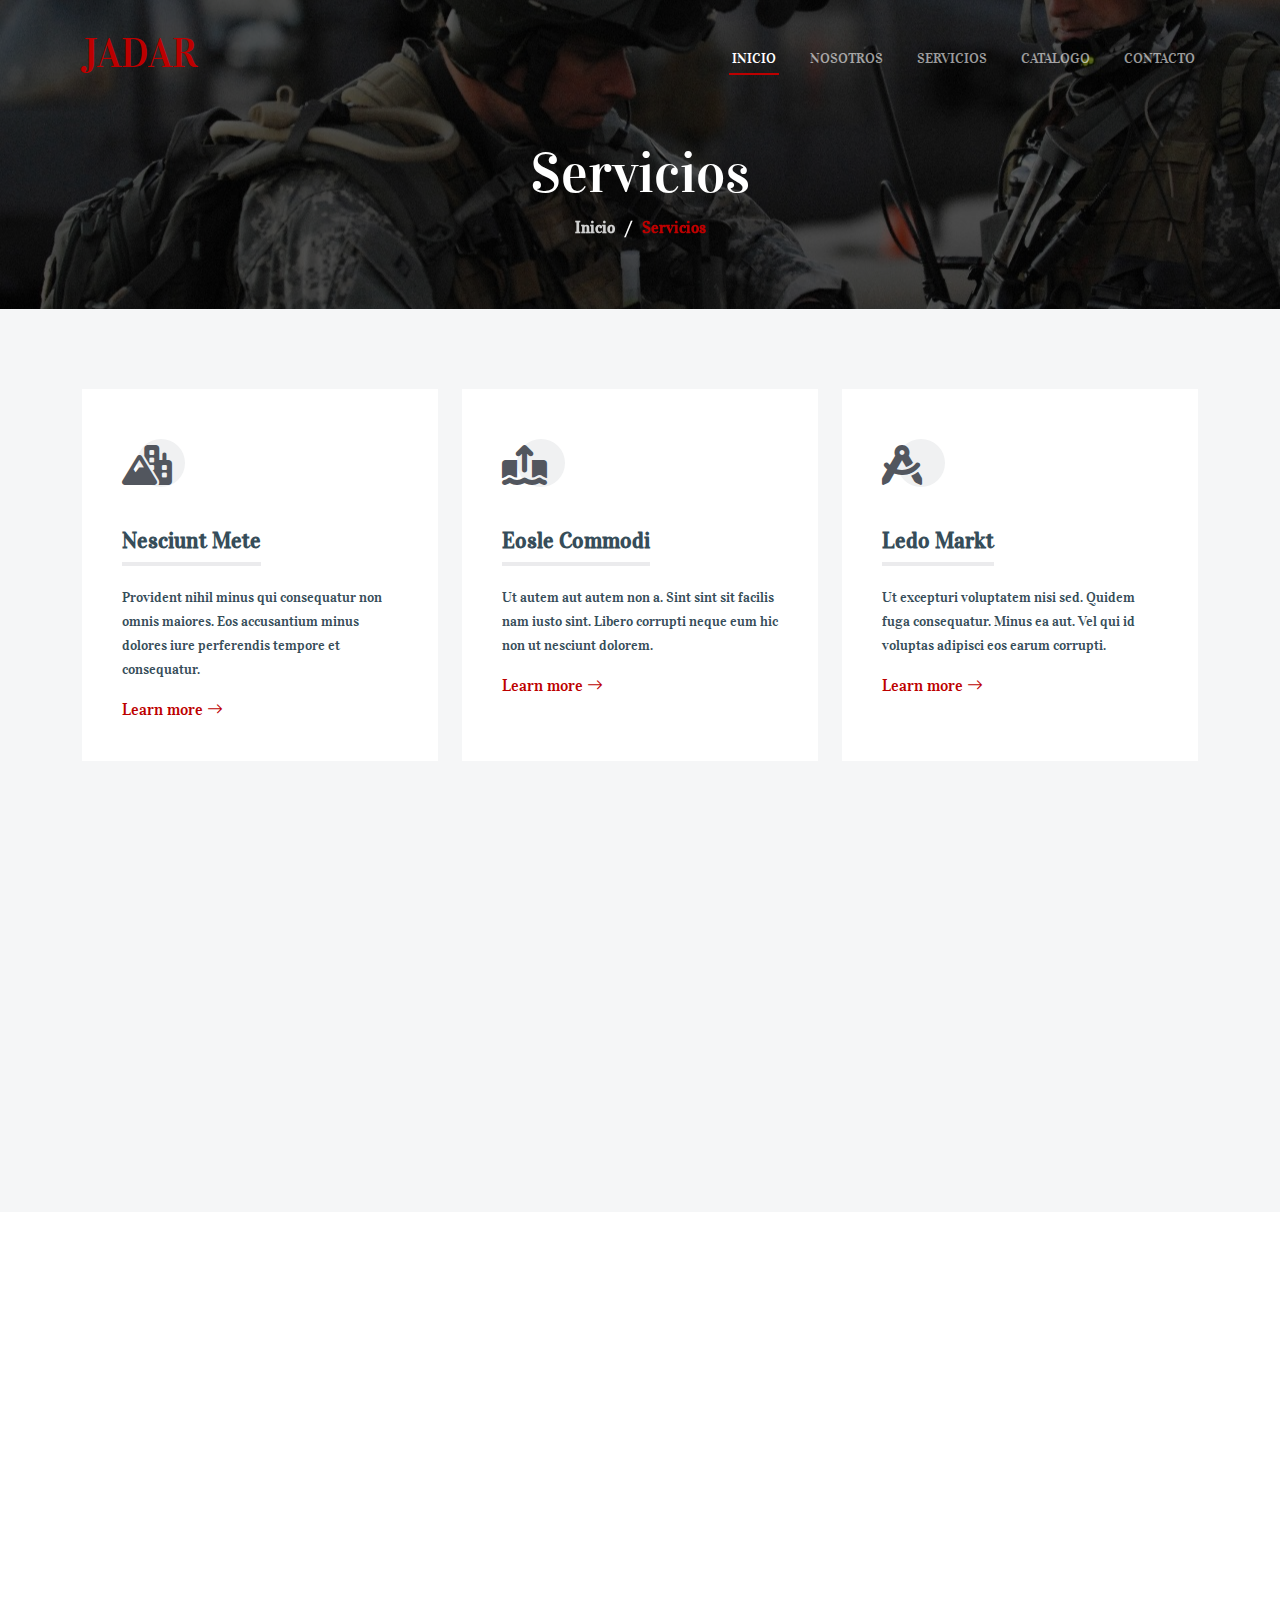
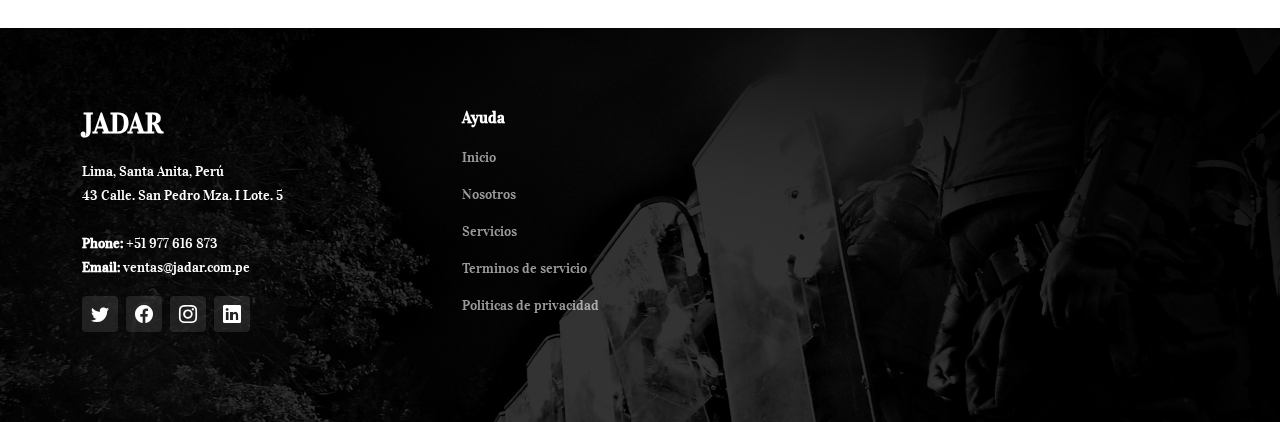
<file: servicios.html>
<!DOCTYPE html>
<html lang="en">

<head>
  <meta charset="utf-8">
  <meta content="width=device-width, initial-scale=1.0" name="viewport">

  <title>JADAR - Servicios</title>
  <meta content="" name="description">
  <meta content="" name="keywords">

  <!-- Favicons -->
  <link href="assets/img/jadar.png" rel="icon">
  <link href="assets/img/apple-touch-icon.png" rel="apple-touch-icon">

  <!-- Google Fonts -->
  <link rel="preconnect" href="https://fonts.googleapis.com">
  <link rel="preconnect" href="https://fonts.gstatic.com" crossorigin>
  <link
    href="https://fonts.googleapis.com/css2?family=Open+Sans:ital,wght@0,300;0,400;0,500;0,600;0,700;1,300;1,400;1,600;1,700&family=Roboto:ital,wght@0,300;0,400;0,500;0,600;0,700;1,300;1,400;1,500;1,600;1,700&family=Work+Sans:ital,wght@0,300;0,400;0,500;0,600;0,700;1,300;1,400;1,500;1,600;1,700&display=swap"
    rel="stylesheet">

  <!-- Vendor CSS Files -->
  <link href="assets/vendor/bootstrap/css/bootstrap.min.css" rel="stylesheet">
  <link href="assets/vendor/bootstrap-icons/bootstrap-icons.css" rel="stylesheet">
  <link href="assets/vendor/fontawesome-free/css/all.min.css" rel="stylesheet">
  <link href="assets/vendor/aos/aos.css" rel="stylesheet">
  <link href="assets/vendor/glightbox/css/glightbox.min.css" rel="stylesheet">
  <link href="assets/vendor/swiper/swiper-bundle.min.css" rel="stylesheet">

  <!-- Template Main CSS File -->
  <link href="assets/css/main.css" rel="stylesheet">
</head>

<body>

  <!-- ======= Header ======= -->
  <header id="header" class="header d-flex align-items-center">
    <div class="container-fluid container-xl d-flex align-items-center justify-content-between">
      <a href="index.html" class="logo d-flex align-items-center">
        <h1>JAD<span>AR</span></h1>
      </a>

      <i class="mobile-nav-toggle mobile-nav-show bi bi-list"></i>
      <i class="mobile-nav-toggle mobile-nav-hide d-none bi bi-x"></i>
      <nav id="navbar" class="navbar">
        <ul>
          <li><a href="index.html" class="active">Inicio</a></li>
          <li><a href="nosotros.html">Nosotros</a></li>
          <li><a href="servicios.html">Servicios</a></li>
          <li><a href="catalogo.html">Catalogo</a></li>
         <!-- <li><a href="blog.html">Blog</a></li>
          <li class="dropdown"><a href="#"><span>Dropdown</span> <i
                class="bi bi-chevron-down dropdown-indicator"></i></a>
            <ul>
              <li><a href="#">Dropdown 1</a></li>
              <li class="dropdown"><a href="#"><span>Deep Dropdown</span> <i
                    class="bi bi-chevron-down dropdown-indicator"></i></a>
                <ul>
                  <li><a href="#">Deep Dropdown 1</a></li>
                  <li><a href="#">Deep Dropdown 2</a></li>
                  <li><a href="#">Deep Dropdown 3</a></li>
                  <li><a href="#">Deep Dropdown 4</a></li>
                  <li><a href="#">Deep Dropdown 5</a></li>
                </ul>
              </li>
              <li><a href="#">Dropdown 2</a></li>
              <li><a href="#">Dropdown 3</a></li>
              <li><a href="#">Dropdown 4</a></li>
            </ul>
          </li>
          -->
          <li><a href="contacto.html">Contacto</a></li>
        </ul>
      </nav><!-- .navbar -->

    </div>
  </header><!-- End Header -->

  <main id="main">

    <!-- ======= Breadcrumbs ======= -->
    <div class="breadcrumbs d-flex align-items-center" style="background-image: url('assets/img/hero-carousel/fondo\ 18.jpg');">
      <div class="container position-relative d-flex flex-column align-items-center" data-aos="fade">

        <h2>Servicios</h2>
        <ol>
          <li><a href="index.html">Inicio</a></li>
          <li>Servicios</li>
        </ol>

      </div>
    </div><!-- End Breadcrumbs -->

    <!-- ======= Services Section ======= -->
    <section id="services" class="services section-bg">
      <div class="container" data-aos="fade-up">

        <div class="row gy-4">

          <div class="col-lg-4 col-md-6" data-aos="fade-up" data-aos-delay="100">
            <div class="service-item  position-relative">
              <div class="icon">
                <i class="fa-solid fa-mountain-city"></i>
              </div>
              <h3>Nesciunt Mete</h3>
              <p>Provident nihil minus qui consequatur non omnis maiores. Eos accusantium minus dolores iure perferendis
                tempore et consequatur.</p>
              <a href="service-details.html" class="readmore stretched-link">Learn more <i
                  class="bi bi-arrow-right"></i></a>
            </div>
          </div><!-- End Service Item -->

          <div class="col-lg-4 col-md-6" data-aos="fade-up" data-aos-delay="200">
            <div class="service-item position-relative">
              <div class="icon">
                <i class="fa-solid fa-arrow-up-from-ground-water"></i>
              </div>
              <h3>Eosle Commodi</h3>
              <p>Ut autem aut autem non a. Sint sint sit facilis nam iusto sint. Libero corrupti neque eum hic non ut
                nesciunt dolorem.</p>
              <a href="service-details.html" class="readmore stretched-link">Learn more <i
                  class="bi bi-arrow-right"></i></a>
            </div>
          </div><!-- End Service Item -->

          <div class="col-lg-4 col-md-6" data-aos="fade-up" data-aos-delay="300">
            <div class="service-item position-relative">
              <div class="icon">
                <i class="fa-solid fa-compass-drafting"></i>
              </div>
              <h3>Ledo Markt</h3>
              <p>Ut excepturi voluptatem nisi sed. Quidem fuga consequatur. Minus ea aut. Vel qui id voluptas adipisci
                eos earum corrupti.</p>
              <a href="service-details.html" class="readmore stretched-link">Learn more <i
                  class="bi bi-arrow-right"></i></a>
            </div>
          </div><!-- End Service Item -->

          <div class="col-lg-4 col-md-6" data-aos="fade-up" data-aos-delay="400">
            <div class="service-item position-relative">
              <div class="icon">
                <i class="fa-solid fa-trowel-bricks"></i>
              </div>
              <h3>Asperiores Commodit</h3>
              <p>Non et temporibus minus omnis sed dolor esse consequatur. Cupiditate sed error ea fuga sit provident
                adipisci neque.</p>
              <a href="service-details.html" class="readmore stretched-link">Learn more <i
                  class="bi bi-arrow-right"></i></a>
            </div>
          </div><!-- End Service Item -->

          <div class="col-lg-4 col-md-6" data-aos="fade-up" data-aos-delay="500">
            <div class="service-item position-relative">
              <div class="icon">
                <i class="fa-solid fa-helmet-safety"></i>
              </div>
              <h3>Velit Doloremque</h3>
              <p>Cumque et suscipit saepe. Est maiores autem enim facilis ut aut ipsam corporis aut. Sed animi at autem
                alias eius labore.</p>
              <a href="service-details.html" class="readmore stretched-link">Learn more <i
                  class="bi bi-arrow-right"></i></a>
            </div>
          </div><!-- End Service Item -->

          <div class="col-lg-4 col-md-6" data-aos="fade-up" data-aos-delay="600">
            <div class="service-item position-relative">
              <div class="icon">
                <i class="fa-solid fa-arrow-up-from-ground-water"></i>
              </div>
              <h3>Dolori Architecto</h3>
              <p>Hic molestias ea quibusdam eos. Fugiat enim doloremque aut neque non et debitis iure. Corrupti
                recusandae ducimus enim.</p>
              <a href="service-details.html" class="readmore stretched-link">Learn more <i
                  class="bi bi-arrow-right"></i></a>
            </div>
          </div><!-- End Service Item -->

        </div>

      </div>
    </section><!-- End Services Section -->

    <!-- ======= Servie Cards Section ======= -->
    <section id="services-cards" class="services-cards">
      <div class="container" data-aos="fade-up">

        <div class="row gy-4">

          <div class="col-lg-3 col-md-6" data-aos="zoom-in" data-aos-delay="100">
            <h3>Quasi eaque omnis</h3>
            <p>Eius non minus autem soluta ut ui labore omnis quisquam corrupti autem odit voluptas quos commodi magnam
              occaecati.</p>
            <ul class="list-unstyled">
              <li><i class="bi bi-check2"></i> <span>Ullamco laboris nisi ut aliquip</span></li>
              <li><i class="bi bi-check2"></i> <span>Duis aute irure dolor in reprehenderit</span></li>
              <li><i class="bi bi-check2"></i> <span>Ullamco laboris nisi ut aliquip ex ea</span></li>
            </ul>
          </div><!-- End feature item-->

          <div class="col-lg-3 col-md-6" data-aos="zoom-in" data-aos-delay="200">
            <h3>Et nemo dolores consectetur</h3>
            <p>Ducimus ea quam et occaecati est. Temporibus in soluta labore voluptates aut. Et sit soluta non repellat
              sed quia dire plovers tradoria</p>

            <ul class="list-unstyled">
              <li><i class="bi bi-check2"></i> <span>Enim temporibus maiores eligendi</span></li>
              <li><i class="bi bi-check2"></i> <span>Ut maxime ut quibusdam quam qui</span></li>
              <li><i class="bi bi-check2"></i> <span>Officiis aspernatur in officiis</span></li>
            </ul>
          </div><!-- End feature item-->

          <div class="col-lg-3 col-md-6" data-aos="zoom-in" data-aos-delay="300">
            <h3>Staque laboriosam modi</h3>
            <p>Velit eos error et dolor omnis voluptates nobis tenetur sed enim nihil vero qui suscipit ipsum at magni.
              Ipsa architecto consequatur aliquam</p>
            <ul class="list-unstyled">
              <li><i class="bi bi-check2"></i> <span>Quis voluptates laboriosam numquam</span></li>
              <li><i class="bi bi-check2"></i> <span>Treva libero sunt quis veniam ut</span></li>
              <li><i class="bi bi-check2"></i> <span>Debitis eos est est corrupti</span></li>
            </ul>
          </div><!-- End feature item-->

          <div class="col-lg-3 col-md-6" data-aos="zoom-in" data-aos-delay="400">
            <h3>Dignissimos suscipit iste</h3>
            <p>Molestiae occaecati assumenda quia saepe nobis recusandae at dicta ducimus sequi numquam commodi est in
              consequatur ea magnam quia itaque</p>
            <ul class="list-unstyled">
              <li><i class="bi bi-check2"></i> <span>Veritatis qui reprehenderit quis</span></li>
              <li><i class="bi bi-check2"></i> <span>Accusantium vel numquam sunt minus</span></li>
              <li><i class="bi bi-check2"></i> <span>Voluptatem pariatur est sationem</span></li>
            </ul>
          </div><!-- End feature item-->

        </div>

      </div>
    </section><!-- End Servie Cards Section -->
  </main><!-- End #main -->

  <!-- ======= Footer ======= -->
  <footer id="footer" class="footer">

    <div class="footer-content position-relative">
      <div class="container">
        <div class="row">

          <div class="col-lg-4 col-md-6">
            <div class="footer-info">
              <h3>JADAR</h3>
              <p>
                Lima,  Santa Anita, Perú <br>
                43 Calle. San Pedro Mza. I Lote. 5<br><br>
                <strong>Phone:</strong> +51 977 616 873<br>
                <strong>Email:</strong> ventas@jadar.com.pe<br>
              </p>
              <div class="social-links d-flex mt-3">
                <a href="#" class="d-flex align-items-center justify-content-center"><i class="bi bi-twitter"></i></a>
                <a href="#" class="d-flex align-items-center justify-content-center"><i class="bi bi-facebook"></i></a>
                <a href="#" class="d-flex align-items-center justify-content-center"><i class="bi bi-instagram"></i></a>
                <a href="#" class="d-flex align-items-center justify-content-center"><i class="bi bi-linkedin"></i></a>
              </div>
            </div>
          </div><!-- End footer info column-->

          <div class="col-lg-2 col-md-3 footer-links">
            <h4>Ayuda</h4>
            <ul>
              <li><a href="#">Inicio</a></li>
              <li><a href="#">Nosotros</a></li>
              <li><a href="#">Servicios</a></li>
              <li><a href="#">Terminos de servicio</a></li>
              <li><a href="#">Politicas de privacidad</a></li>
            </ul>
          </div><!-- End footer links column-->
  </footer>
  <!-- End Footer -->

  <a href="#" class="scroll-top d-flex align-items-center justify-content-center"><i
      class="bi bi-arrow-up-short"></i></a>

  <div id="preloader"></div>

  <!-- Vendor JS Files -->
  <script src="assets/vendor/bootstrap/js/bootstrap.bundle.min.js"></script>
  <script src="assets/vendor/aos/aos.js"></script>
  <script src="assets/vendor/glightbox/js/glightbox.min.js"></script>
  <script src="assets/vendor/isotope-layout/isotope.pkgd.min.js"></script>
  <script src="assets/vendor/swiper/swiper-bundle.min.js"></script>
  <script src="assets/vendor/purecounter/purecounter_vanilla.js"></script>
  <script src="assets/vendor/php-email-form/validate.js"></script>

  <!-- Template Main JS File -->
  <script src="assets/js/main.js"></script>

</body>

</html>
</file>
<file: assets/css/main.css>
@import url('https://fonts.googleapis.com/css2?family=Poppins:wght@800&family=Vidaloka&display=swap');

*{
font-family: 'Poppins', sans-serif;
font-family: 'Vidaloka', serif;
}

/* Colors */
:root {
  --color-default: #364d59;
  --color-primary: #bd0000;
  --color-secondary: #52565e;
}


/* Smooth scroll behavior */
:root {
  scroll-behavior: smooth;
}

/*--------------------------------------------------------------
# General
--------------------------------------------------------------*/
body {
  font-family: var(--font-default);
  color: var(--color-default);
  overflow-x: hidden;
}

a {
  color: var(--color-primary);
  text-decoration: none;
}

a:hover {
  color: #c20c0c;
  text-decoration: none;
}

h1,
h2,
h3,
h4,
h5,
h6 {
  font-family: var(--font-primary);
}

/*--------------------------------------------------------------
# Sections & Section Header
--------------------------------------------------------------*/
section {
  padding: 80px 0;
  overflow: hidden;
}

.section-bg {
  background-color: #f5f6f7;
}

.section-header {
  text-align: center;
  padding-bottom: 70px;
}

.section-header h2 {
  font-size: 32px;
  font-weight: 700;
  position: relative;
  color: #2e3135;
}

.section-header h2:before,
.section-header h2:after {
  content: "";
  width: 50px;
  height: 2px;
  background: var(--color-primary);
  display: inline-block;
}

.section-header h2:before {
  margin: 0 15px 10px 0;
}

.section-header h2:after {
  margin: 0 0 10px 15px;
}

.section-header p {
  margin: 0 auto 0 auto;
}

@media (min-width: 1199px) {
  .section-header p {
    max-width: 60%;
  }
}

/*--------------------------------------------------------------
# Breadcrumbs
--------------------------------------------------------------*/
.breadcrumbs {
  padding: 140px 0 60px 0;
  min-height: 30vh;
  position: relative;
  background-size: cover;
  background-position: center;
  background-repeat: no-repeat;
}

.breadcrumbs:before {
  content: "";
  background-color: rgba(0, 0, 0, 0.6);
  position: absolute;
  inset: 0;
}

.breadcrumbs h2 {
  font-size: 56px;
  font-weight: 500;
  color: #fff;
  font-family: var(--font-secondary);
}

.breadcrumbs ol {
  display: flex;
  flex-wrap: wrap;
  list-style: none;
  padding: 0 0 10px 0;
  margin: 0;
  font-size: 16px;
  font-weight: 600;
  color: var(--color-primary);
}

.breadcrumbs ol a {
  color: rgba(255, 255, 255, 0.8);
  transition: 0.3s;
}

.breadcrumbs ol a:hover {
  text-decoration: underline;
}

.breadcrumbs ol li+li {
  padding-left: 10px;
}

.breadcrumbs ol li+li::before {
  display: inline-block;
  padding-right: 10px;
  color: #fff;
  content: "/";
}

/*--------------------------------------------------------------
# Scroll top button
--------------------------------------------------------------*/
.scroll-top {
  position: fixed;
  visibility: hidden;
  opacity: 0;
  right: 15px;
  bottom: 15px;
  z-index: 99999;
  background: var(--color-primary);
  width: 40px;
  height: 40px;
  border-radius: 4px;
  transition: all 0.4s;
}

.scroll-top i {
  font-size: 24px;
  color: var(--color-secondary);
  line-height: 0;
}

.scroll-top:hover {
  background: rgb(255, 86, 86);
  color: #fff;
}

.scroll-top.active {
  visibility: visible;
  opacity: 1;
}

/*--------------------------------------------------------------
# Preloader
--------------------------------------------------------------*/
#preloader {
  position: fixed;
  inset: 0;
  z-index: 999999;
  overflow: hidden;
  background: #fff;
  transition: all 0.6s ease-out;
}

#preloader:before {
  content: "";
  position: fixed;
  top: calc(50% - 30px);
  left: calc(50% - 30px);
  border: 6px solid #fff;
  border-color: var(--color-primary) transparent var(--color-primary) transparent;
  border-radius: 50%;
  width: 60px;
  height: 60px;
  -webkit-animation: animate-preloader 1.5s linear infinite;
  animation: animate-preloader 1.5s linear infinite;
}

@-webkit-keyframes animate-preloader {
  0% {
    transform: rotate(0deg);
  }

  100% {
    transform: rotate(360deg);
  }
}

@keyframes animate-preloader {
  0% {
    transform: rotate(0deg);
  }

  100% {
    transform: rotate(360deg);
  }
}

/*--------------------------------------------------------------
# Disable aos animation delay on mobile devices
--------------------------------------------------------------*/
@media screen and (max-width: 768px) {
  [data-aos-delay] {
    transition-delay: 0 !important;
  }
}

/*--------------------------------------------------------------
# Header
--------------------------------------------------------------*/
.header {
  z-index: 997;
  position: absolute;
  padding: 30px 0;
  top: 0;
  left: 0;
  right: 0;
}

.header .logo img {
  max-height: 100px;
  margin-right: 6px;
  margin-left: 30px;
}


/*--------------------------------------------------------------
# Desktop Navigation
--------------------------------------------------------------*/
@media (min-width: 1280px) {
  .navbar {
    padding: 0;
  }

  .navbar ul {
    margin: 0;
    padding: 0;
    display: flex;
    list-style: none;
    align-items: center;
  }

  .navbar li {
    position: relative;
  }

  .navbar>ul>li {
    white-space: nowrap;
    padding: 10px 0 10px 28px;
  }

  .navbar a,
  .navbar a:focus {
    display: flex;
    align-items: center;
    justify-content: space-between;
    padding: 0 3px;
    font-family: var(--font-primary);
    font-size: 14px;
    font-weight: 500;
    color: rgba(255, 255, 255, 0.6);
    text-transform: uppercase;
    white-space: nowrap;
    transition: 0.3s;
    position: relative;
  }

  .navbar a i,
  .navbar a:focus i {
    font-size: 12px;
    line-height: 0;
    margin-left: 5px;
  }

  .navbar>ul>li>a:before {
    content: "";
    position: absolute;
    width: 100%;
    height: 2px;
    bottom: -6px;
    left: 0;
    background-color: var(--color-primary);
    visibility: hidden;
    width: 0px;
    transition: all 0.3s ease-in-out 0s;
  }

  .navbar a:hover:before,
  .navbar li:hover>a:before,
  .navbar .active:before {
    visibility: visible;
    width: 100%;
  }

  .navbar a:hover,
  .navbar .active,
  .navbar .active:focus,
  .navbar li:hover>a {
    color: #fff;
  }

  .navbar .dropdown ul {
    display: block;
    position: absolute;
    left: 28px;
    top: calc(100% + 30px);
    margin: 0;
    padding: 10px 0;
    z-index: 99;
    opacity: 0;
    visibility: hidden;
    background: #fff;
    box-shadow: 0px 0px 30px rgba(127, 137, 161, 0.25);
    transition: 0.3s;
  }

  .navbar .dropdown ul li {
    min-width: 200px;
  }

  .navbar .dropdown ul a {
    padding: 10px 20px;
    font-size: 15px;
    text-transform: none;
    color: var(--color-default);
    font-weight: 400;
  }

  .navbar .dropdown ul a i {
    font-size: 12px;
  }

  .navbar .dropdown ul a:hover,
  .navbar .dropdown ul .active:hover,
  .navbar .dropdown ul li:hover>a {
    color: var(--color-primary);
  }

  .navbar .dropdown:hover>ul {
    opacity: 1;
    top: 100%;
    visibility: visible;
  }

  .navbar .dropdown .dropdown ul {
    top: 0;
    left: calc(100% - 30px);
    visibility: hidden;
  }

  .navbar .dropdown .dropdown:hover>ul {
    opacity: 1;
    top: 0;
    left: 100%;
    visibility: visible;
  }
}

@media (min-width: 1280px) and (max-width: 1366px) {
  .navbar .dropdown .dropdown ul {
    left: -90%;
  }

  .navbar .dropdown .dropdown:hover>ul {
    left: -100%;
  }
}

@media (min-width: 1280px) {

  .mobile-nav-show,
  .mobile-nav-hide {
    display: none;
  }
}

/*--------------------------------------------------------------
# Mobile Navigation
--------------------------------------------------------------*/
@media (max-width: 1279px) {
  .navbar {
    position: fixed;
    top: 0;
    right: -100%;
    width: 100%;
    max-width: 400px;
    bottom: 0;
    transition: 0.3s;
    z-index: 9997;
  }

  .navbar ul {
    position: absolute;
    inset: 0;
    padding: 50px 0 10px 0;
    margin: 0;
    background: rgba(0, 0, 0, 0.8);
    overflow-y: auto;
    transition: 0.3s;
    z-index: 9998;
  }

  .navbar a,
  .navbar a:focus {
    display: flex;
    align-items: center;
    justify-content: space-between;
    padding: 10px 20px;
    font-family: var(--font-primary);
    font-size: 15px;
    font-weight: 500;
    color: rgba(255, 255, 255, 0.7);
    white-space: nowrap;
    text-transform: uppercase;
    transition: 0.3s;
  }

  .navbar a i,
  .navbar a:focus i {
    font-size: 12px;
    line-height: 0;
    margin-left: 5px;
  }

  .navbar a:hover,
  .navbar .active,
  .navbar .active:focus,
  .navbar li:hover>a {
    color: #fff;
  }

  .navbar .dropdown ul,
  .navbar .dropdown .dropdown ul {
    position: static;
    display: none;
    padding: 10px 0;
    margin: 10px 20px;
    transition: all 0.5s ease-in-out;
    border: 1px solid #222428;
  }

  .navbar .dropdown>.dropdown-active,
  .navbar .dropdown .dropdown>.dropdown-active {
    display: block;
  }

  .mobile-nav-show {
    position: relative;
    color: #fff;
    font-size: 28px;
    cursor: pointer;
    line-height: 0;
    transition: 0.5s;
    z-index: 9999;
    padding-right: 10px;
  }

  .mobile-nav-hide {
    color: #fff;
    font-size: 32px;
    cursor: pointer;
    line-height: 0;
    transition: 0.5s;
    position: fixed;
    right: 20px;
    top: 20px;
    z-index: 9999;
  }

  .mobile-nav-active {
    overflow: hidden;
  }

  .mobile-nav-active .navbar {
    right: 0;
  }

  .mobile-nav-active .navbar:before {
    content: "";
    position: fixed;
    inset: 0;
    background: rgba(0, 0, 0, 0.6);
    z-index: 9996;
  }
}

/*--------------------------------------------------------------
# Get Started Section
--------------------------------------------------------------*/
.get-started .content {
  padding: 30px 0;
}

.get-started .content h3 {
  font-size: 36px;
  color: var(--color-secondary);
  font-weight: 600;
  margin-bottom: 25px;
  padding-bottom: 25px;
  position: relative;
}

.get-started .content h3:after {
  content: "";
  position: absolute;
  display: block;
  width: 60px;
  height: 4px;
  background: var(--color-primary);
  left: 0;
  bottom: 0;
}

.get-started .content p {
  font-size: 14px;
}

.get-started .php-email-form {
  background: #fff;
  padding: 30px;
  height: 100%;
}

@media (max-width: 575px) {
  .get-started .php-email-form {
    padding: 20px;
  }
}

.get-started .php-email-form h3 {
  font-size: 14px;
  font-weight: 700;
  text-transform: uppercase;
  letter-spacing: 1px;
}

.get-started .php-email-form p {
  font-size: 14px;
  margin-bottom: 20px;
}

.get-started .php-email-form .error-message {
  display: none;
  color: #fff;
  background: #df1529;
  text-align: left;
  padding: 15px;
  margin-bottom: 24px;
  font-weight: 600;
}

.get-started .php-email-form .sent-message {
  display: none;
  color: #fff;
  background: #059652;
  text-align: center;
  padding: 15px;
  margin-bottom: 24px;
  font-weight: 600;
}

.get-started .php-email-form .loading {
  display: none;
  background: #fff;
  text-align: center;
  padding: 15px;
  margin-bottom: 24px;
}

.get-started .php-email-form .loading:before {
  content: "";
  display: inline-block;
  border-radius: 50%;
  width: 24px;
  height: 24px;
  margin: 0 10px -6px 0;
  border: 3px solid #059652;
  border-top-color: #fff;
  -webkit-animation: animate-loading 1s linear infinite;
  animation: animate-loading 1s linear infinite;
}

.get-started .php-email-form input,
.get-started .php-email-form textarea {
  border-radius: 0;
  box-shadow: none;
  font-size: 14px;
  border-radius: 0;
}

.get-started .php-email-form input:focus,
.get-started .php-email-form textarea:focus {
  border-color: var(--color-primary);
}

.get-started .php-email-form input {
  padding: 12px 15px;
}

.get-started .php-email-form textarea {
  padding: 12px 15px;
}

.get-started .php-email-form button[type=submit] {
  background: var(--color-primary);
  border: 0;
  padding: 10px 30px;
  color: #fff;
  transition: 0.4s;
  border-radius: 4px;
}

.get-started .php-email-form button[type=submit]:hover {
  background: rgba(196, 33, 33, 0.8);
}

@-webkit-keyframes animate-loading {
  0% {
    transform: rotate(0deg);
  }

  100% {
    transform: rotate(360deg);
  }
}

@keyframes animate-loading {
  0% {
    transform: rotate(0deg);
  }

  100% {
    transform: rotate(360deg);
  }
}

/*--------------------------------------------------------------
# Constructions Section
--------------------------------------------------------------*/

.constructions .card-item {
  border: 1px solid rgba(82, 86, 94, 0.2);
  background: #fff;
  position: relative;
  border-radius: 0;
}

.constructions .card-item .card-bg {
  min-height: 300px;
  background-size: cover;
  background-position: center;
  background-repeat: no-repeat;
}

.constructions .card-item .card-body {
  padding: 30px;
}

.constructions .card-item h4 {
  font-weight: 700;
  font-size: 20px;
  margin-bottom: 15px;
  color: var(--color-secondary);
}

.constructions .card-item p {
  color: var(--color-secondary);
  margin: 0;
}

/*--------------------------------------------------------------
# Services Section
--------------------------------------------------------------*/
.services .service-item {
  padding: 40px;
  background: #fff;
  height: 100%;
}

.services .service-item .icon {
  width: 48px;
  height: 48px;
  position: relative;
  margin-bottom: 50px;
}

.services .service-item .icon i {
  color: var(--color-secondary);
  font-size: 40px;
  transition: ease-in-out 0.3s;
  z-index: 2;
  position: relative;
  line-height: 1.8;
}

.services .service-item .icon:before {
  position: absolute;
  content: "";
  height: 100%;
  width: 100%;
  background: #f0f1f2;
  border-radius: 50px;
  z-index: 1;
  top: 10px;
  right: -15px;
  transition: 0.3s;
}

.services .service-item h3 {
  color: var(--color-default);
  font-weight: 700;
  margin: 0 0 20px 0;
  padding-bottom: 8px;
  font-size: 22px;
  position: relative;
  display: inline-block;
  border-bottom: 4px solid #ebebed;
  transition: 0.3s;
}

.services .service-item p {
  line-height: 24px;
  font-size: 14px;
  margin-bottom: 0;
}

.services .service-item .readmore {
  margin-top: 15px;
  display: inline-block;
  color: var(--color-primary);
}

.services .service-item:hover .icon:before {
  background: var(--color-primary);
}

.services .service-item:hover h3 {
  border-color: var(--color-primary);
}

/*--------------------------------------------------------------
# Features Section
--------------------------------------------------------------*/
.features .nav-tabs {
  border: 0;
}

.features .nav-link {
  padding: 15px 0;
  transition: 0.3s;
  color: var(--color-secondary);
  border-radius: 0;
  display: flex;
  align-items: center;
  justify-content: center;
  cursor: pointer;
  height: 100%;
  border: 0;
  border-bottom: 4px solid #e2e4e6;
}

.features .nav-link i {
  padding-right: 15px;
  font-size: 48px;
}

.features .nav-link h4 {
  font-size: 18px;
  font-weight: 600;
  margin: 0;
}

@media (max-width: 575px) {
  .features .nav-link h4 {
    font-size: 16px;
  }
}

.features .nav-link:hover {
  color: var(--color-primary);
}

.features .nav-link.active {
  color: var(--color-primary);
  background-color: transparent;
  border-color: var(--color-primary);
}

.features .tab-content {
  margin-top: 30px;
}

.features .tab-pane h3 {
  font-weight: 700;
  font-size: 32px;
  position: relative;
  margin-bottom: 20px;
  padding-bottom: 20px;
}

.features .tab-pane h3:after {
  content: "";
  position: absolute;
  display: block;
  width: 60px;
  height: 3px;
  background: var(--color-primary);
  left: 0;
  bottom: 0;
}

.features .tab-pane ul {
  list-style: none;
  padding: 0;
}

.features .tab-pane ul li {
  padding-top: 10px;
}

.features .tab-pane ul i {
  font-size: 20px;
  padding-right: 4px;
  color: var(--color-primary);
}

.features .tab-pane p:last-child {
  margin-bottom: 0;
}

/*--------------------------------------------------------------
# Our Projects Section
--------------------------------------------------------------*/

.projects .portfolio-flters {
  padding: 0;
  margin: 0 auto 20px auto;
  list-style: none;
  text-align: center;
}

.projects .portfolio-flters li {
  cursor: pointer;
  display: inline-block;
  padding: 0;
  font-size: 18px;
  font-weight: 500;
  margin: 0 10px;
  line-height: 1;
  margin-bottom: 5px;
  transition: all 0.3s ease-in-out;
}

.projects .portfolio-flters li:hover,
.projects .portfolio-flters li.filter-active {
  color: var(--color-primary);
}

.projects .portfolio-flters li:first-child {
  margin-left: 0;
}

.projects .portfolio-flters li:last-child {
  margin-right: 0;
}

@media (max-width: 575px) {
  .projects .portfolio-flters li {
    font-size: 14px;
    margin: 0 5px;
  }
}

.projects .portfolio-content {
  position: relative;
  overflow: hidden;
}

.projects .portfolio-content img {
  transition: 0.3s;
}

.projects .portfolio-content .portfolio-info {
  opacity: 0;
  position: absolute;
  inset: 0;
  z-index: 3;
  transition: all ease-in-out 0.3s;
  background: rgba(0, 0, 0, 0.6);
  padding: 15px;
}

.projects .portfolio-content .portfolio-info h4 {
  font-size: 14px;
  padding: 5px 10px;
  font-weight: 400;
  color: #fff;
  display: inline-block;
  background-color: var(--color-primary);
}

.projects .portfolio-content .portfolio-info p {
  position: absolute;
  bottom: 10px;
  text-align: center;
  display: inline-block;
  left: 0;
  right: 0;
  font-size: 16px;
  font-weight: 600;
  color: rgba(255, 255, 255, 0.8);
}

.projects .portfolio-content .portfolio-info .preview-link,
.projects .portfolio-content .portfolio-info .details-link {
  position: absolute;
  left: calc(50% - 40px);
  font-size: 26px;
  top: calc(50% - 14px);
  color: #fff;
  transition: 0.3s;
  line-height: 1.2;
}

.projects .portfolio-content .portfolio-info .preview-link:hover,
.projects .portfolio-content .portfolio-info .details-link:hover {
  color: var(--color-primary);
}

.projects .portfolio-content .portfolio-info .details-link {
  left: 50%;
  font-size: 34px;
  line-height: 0;
}

.projects .portfolio-content:hover .portfolio-info {
  opacity: 1;
}

.projects .portfolio-content:hover img {
  transform: scale(1.1);
}

/*--------------------------------------------------------------
# Testimonials Section
--------------------------------------------------------------*/
.testimonials .testimonial-wrap {
  padding-left: 50px;
}

.testimonials .testimonials-carousel,
.testimonials .testimonials-slider {
  overflow: hidden;
}

.testimonials .testimonial-item {
  box-sizing: content-box;
  padding: 30px 30px 30px 60px;
  margin: 0 15px 30px 0;
  min-height: 200px;
  box-shadow: 0px 2px 20px rgba(82, 86, 94, 0.1);
  position: relative;
  background: #fff;
}

.testimonials .testimonial-item .testimonial-img {
  width: 90px;
  border-radius: 10px;
  border: 6px solid #fff;
  position: absolute;
  left: -45px;
}

.testimonials .testimonial-item h3 {
  font-size: 18px;
  font-weight: bold;
  margin: 10px 0 5px 0;
  color: #000;
}

.testimonials .testimonial-item h4 {
  font-size: 14px;
  color: #999;
  margin: 0;
}

.testimonials .testimonial-item .stars {
  margin: 10px 0;
}

.testimonials .testimonial-item .stars i {
  color: #ffc107;
  margin: 0 1px;
}

.testimonials .testimonial-item .quote-icon-left,
.testimonials .testimonial-item .quote-icon-right {
  color: #ffd565;
  font-size: 26px;
  line-height: 0;
}

.testimonials .testimonial-item .quote-icon-left {
  display: inline-block;
  left: -5px;
  position: relative;
}

.testimonials .testimonial-item .quote-icon-right {
  display: inline-block;
  right: -5px;
  position: relative;
  top: 10px;
  transform: scale(-1, -1);
}

.testimonials .testimonial-item p {
  font-style: italic;
  margin: 15px auto 15px auto;
}

.testimonials .swiper-pagination {
  margin-top: 20px;
  position: relative;
}

.testimonials .swiper-pagination .swiper-pagination-bullet {
  width: 12px;
  height: 12px;
  background-color: #d5d7da;
  opacity: 1;
}

.testimonials .swiper-pagination .swiper-pagination-bullet-active {
  background-color: var(--color-primary);
}

@media (max-width: 767px) {
  .testimonials .testimonial-wrap {
    padding-left: 0;
  }

  .testimonials .testimonials-carousel,
  .testimonials .testimonials-slider {
    overflow: hidden;
  }

  .testimonials .testimonial-item {
    padding: 30px;
    margin: 15px;
  }

  .testimonials .testimonial-item .testimonial-img {
    position: static;
    left: auto;
  }
}

/*--------------------------------------------------------------
# Alt Services Section
--------------------------------------------------------------*/
.alt-services .img-bg {
  background-size: cover;
  background-position: center center;
  min-height: 400px;
}

.alt-services h3 {
  font-size: 28px;
  font-weight: 700;
  color: var(--color-secondary);
  margin-bottom: 20px;
  padding-bottom: 20px;
  position: relative;
}

.alt-services h3:after {
  content: "";
  position: absolute;
  display: block;
  width: 50px;
  height: 3px;
  background: var(--color-primary);
  left: 0;
  bottom: 0;
}

.alt-services .icon-box {
  margin-top: 50px;
}

.alt-services .icon-box i {
  display: flex;
  align-items: center;
  justify-content: center;
  color: var(--color-primary);
  margin-right: 25px;
  font-size: 28px;
  width: 56px;
  height: 56px;
  border-radius: 4px;
  line-height: 0;
  box-shadow: 0px 2px 30px rgba(0, 0, 0, 0.08);
  background-color: #fff;
  transition: 0.3s;
}

.alt-services .icon-box:hover i {
  background-color: var(--color-primary);
  color: #fff;
}

.alt-services .icon-box h4 {
  font-weight: 700;
  margin-bottom: 10px;
  font-size: 18px;
}

.alt-services .icon-box h4 a {
  color: #000;
  transition: 0.3s;
}

.alt-services .icon-box h4 a:hover {
  color: var(--color-primary);
}

.alt-services .icon-box p {
  line-height: 24px;
  font-size: 14px;
  margin-bottom: 0;
}

/*--------------------------------------------------------------
# About Section
--------------------------------------------------------------*/
.about h2 {
  font-size: 48px;
  font-weight: 700;
  font-family: var(--font-secondary);
  margin: 30px 0;
}

@media (min-width: 991px) {
  .about h2 {
    max-width: 65%;
    margin: 0 0 80px 0;
  }
}

.about .our-story {
  padding: 40px;
  background-color: #f5f6f7;
}

@media (min-width: 991px) {
  .about .our-story {
    padding-right: 35%;
  }
}

.about .our-story h4 {
  text-transform: uppercase;
  font-size: 18px;
  color: #838893;
}

.about .our-story h3 {
  font-size: 36px;
  font-weight: 700;
  margin-bottom: 20px;
  color: var(--color-secondary);
}

.about .our-story p:last-child {
  margin-bottom: 0;
}

.about ul {
  list-style: none;
  padding: 0;
  font-size: 15px;
}

.about ul li {
  padding: 5px 0;
  display: flex;
  align-items: center;
}

.about ul i {
  font-size: 20px;
  margin-right: 4px;
  color: var(--color-primary);
}

.about .watch-video i {
  font-size: 32px;
  transition: 0.3s;
  color: var(--color-primary);
}

.about .watch-video a {
  font-weight: 600;
  color: var(--color-secondary);
  margin-left: 8px;
  transition: 0.3s;
}

.about .watch-video:hover a {
  color: var(--color-primary);
}

.about .about-img {
  min-height: 600px;
  background-size: cover;
  background-position: center;
}

@media (min-width: 992px) {
  .about .about-img {
    position: absolute;
    top: 0;
    right: 0;
  }
}

/*--------------------------------------------------------------
# Stats Counter Section
--------------------------------------------------------------*/
.stats-counter .stats-item {
  background: #fff;
  box-shadow: 0px 0 30px rgba(82, 86, 94, 0.05);
  padding: 30px;
}

.stats-counter .stats-item i {
  font-size: 42px;
  line-height: 0;
  margin-right: 20px;
  color: var(--color-primary);
}

.stats-counter .stats-item span {
  font-size: 36px;
  display: block;
  font-weight: 600;
  color: var(--color-secondary);
}

.stats-counter .stats-item p {
  padding: 0;
  margin: 0;
  font-family: var(--font-primary);
  font-size: 14px;
}

/*--------------------------------------------------------------
# Our Team Section
--------------------------------------------------------------*/
.team .member {
  position: relative;
}

.team .member .member-img {
  margin: 0 80px;
  border-radius: 50%;
  overflow: hidden;
  position: relative;
}

@media (max-width: 1024px) {
  .team .member .member-img {
    margin: 0 60px;
  }
}

.team .member .member-img img {
  position: relative;
  z-index: 1;
}

.team .member .member-img .social {
  position: absolute;
  inset: 0;
  background-color: rgba(0, 0, 0, 0.6);
  display: flex;
  justify-content: center;
  align-items: center;
  z-index: 2;
  padding-bottom: 20px;
  transition: 0.3s;
  visibility: hidden;
  opacity: 0;
}

.team .member .member-img .social a {
  transition: 0.3s;
  color: #fff;
  font-size: 20px;
  margin: 0 8px;
}

.team .member .member-img .social a:hover {
  color: var(--color-primary);
}

.team .member .member-info {
  margin-top: 30px;
}

.team .member .member-info h4 {
  font-weight: 700;
  margin-bottom: 6px;
  font-size: 18px;
  color: var(--color-secondary);
}

.team .member .member-info span {
  font-style: italic;
  display: block;
  font-size: 15px;
  color: #838893;
  margin-bottom: 10px;
}

.team .member .member-info p {
  margin-bottom: 0;
  font-size: 14px;
}

.team .member:hover .member-img .social {
  padding-bottom: 0;
  visibility: visible;
  opacity: 1;
}

/*--------------------------------------------------------------
# Servie Cards Section
--------------------------------------------------------------*/
.services-cards h3 {
  font-size: 20px;
  font-weight: 700;
  color: var(--color-secondary);
}

.services-cards p {
  font-size: 15px;
}

.services-cards ul li {
  display: flex;
  align-items: center;
  font-size: 14px;
  padding-top: 10px;
}

.services-cards ul li i {
  font-size: 16px;
  color: var(--color-primary);
  margin-right: 6px;
}

/*--------------------------------------------------------------
# Projet Details Section
--------------------------------------------------------------*/
.project-details .portfolio-details-slider img {
  width: 100%;
}

.project-details .portfolio-details-slider .swiper-pagination .swiper-pagination-bullet {
  width: 12px;
  height: 12px;
  background-color: rgba(255, 255, 255, 0.7);
  opacity: 1;
}

.project-details .portfolio-details-slider .swiper-pagination .swiper-pagination-bullet-active {
  background-color: var(--color-primary);
}

.project-details .swiper-button-prev,
.project-details .swiper-button-next {
  width: 48px;
  height: 48px;
}

.project-details .swiper-button-prev:after,
.project-details .swiper-button-next:after {
  color: rgba(255, 255, 255, 0.8);
  background-color: rgba(0, 0, 0, 0.2);
  font-size: 24px;
  border-radius: 50%;
  width: 48px;
  height: 48px;
  display: flex;
  align-items: center;
  justify-content: center;
  transition: 0.3s;
}

.project-details .swiper-button-prev:hover:after,
.project-details .swiper-button-next:hover:after {
  background-color: rgba(0, 0, 0, 0.6);
}

@media (max-width: 575px) {

  .project-details .swiper-button-prev,
  .project-details .swiper-button-next {
    display: none;
  }
}

.project-details .portfolio-info h3 {
  font-size: 22px;
  font-weight: 700;
  margin-bottom: 20px;
  padding-bottom: 20px;
  position: relative;
}

.project-details .portfolio-info h3:after {
  content: "";
  position: absolute;
  display: block;
  width: 50px;
  height: 3px;
  background: var(--color-primary);
  left: 0;
  bottom: 0;
}

.project-details .portfolio-info ul {
  list-style: none;
  padding: 0;
  font-size: 15px;
}

.project-details .portfolio-info ul li {
  display: flex;
  flex-direction: column;
  padding-bottom: 15px;
}

.project-details .portfolio-info ul strong {
  text-transform: uppercase;
  font-weight: 400;
  color: #838893;
  font-size: 14px;
}

.project-details .portfolio-info .btn-visit {
  padding: 8px 40px;
  background: var(--color-primary);
  color: #fff;
  border-radius: 50px;
  transition: 0.3s;
}

.project-details .portfolio-info .btn-visit:hover {
  background: rgba(254, 114, 0, 0.8);
}

.project-details .portfolio-description h2 {
  font-size: 26px;
  font-weight: 700;
  margin-bottom: 20px;
  color: var(--color-secondary);
}

.project-details .portfolio-description p {
  padding: 0;
}

.project-details .portfolio-description .testimonial-item {
  padding: 30px 30px 0 30px;
  position: relative;
  background: #f5f6f7;
  height: 100%;
  margin-bottom: 50px;
}

.project-details .portfolio-description .testimonial-item .testimonial-img {
  width: 90px;
  border-radius: 50px;
  border: 6px solid #fff;
  float: left;
  margin: 0 10px 0 0;
}

.project-details .portfolio-description .testimonial-item h3 {
  font-size: 18px;
  font-weight: bold;
  margin: 15px 0 5px 0;
  padding-top: 20px;
}

.project-details .portfolio-description .testimonial-item h4 {
  font-size: 14px;
  color: #6c757d;
  margin: 0;
}

.project-details .portfolio-description .testimonial-item .quote-icon-left,
.project-details .portfolio-description .testimonial-item .quote-icon-right {
  color: #ffd565;
  font-size: 26px;
  line-height: 0;
}

.project-details .portfolio-description .testimonial-item .quote-icon-left {
  display: inline-block;
  left: -5px;
  position: relative;
}

.project-details .portfolio-description .testimonial-item .quote-icon-right {
  display: inline-block;
  right: -5px;
  position: relative;
  top: 10px;
  transform: scale(-1, -1);
}

.project-details .portfolio-description .testimonial-item p {
  font-style: italic;
  margin: 0 0 15px 0 0 0;
  padding: 0;
}

/*--------------------------------------------------------------
# Service Details Section
--------------------------------------------------------------*/
.service-details .services-list {
  padding: 10px 30px;
  border: 1px solid #d5d7da;
  margin-bottom: 20px;
}

.service-details .services-list a {
  display: block;
  line-height: 1;
  padding: 8px 0 8px 15px;
  border-left: 3px solid #d9e3e8;
  margin: 20px 0;
  color: var(--color-secondary);
  transition: 0.3s;
}

.service-details .services-list a.active {
  font-weight: 700;
  border-color: var(--color-primary);
}

.service-details .services-list a:hover {
  border-color: var(--color-primary);
}

.service-details .services-img {
  margin-bottom: 20px;
}

.service-details h3 {
  font-size: 28px;
  font-weight: 700;
}

.service-details h4 {
  font-size: 20px;
  font-weight: 700;
}

.service-details p {
  font-size: 15px;
}

.service-details ul {
  list-style: none;
  padding: 0;
  font-size: 15px;
}

.service-details ul li {
  padding: 5px 0;
  display: flex;
  align-items: center;
}

.service-details ul i {
  font-size: 20px;
  margin-right: 8px;
  color: var(--color-primary);
}

/*--------------------------------------------------------------
# Contact Section
--------------------------------------------------------------*/
.contact .info-item {
  box-shadow: 0 0 25px rgba(0, 0, 0, 0.08);
  padding: 20px 0 30px 0;
}

.contact .info-item i {
  display: flex;
  align-items: center;
  justify-content: center;
  width: 56px;
  height: 56px;
  font-size: 24px;
  line-height: 0;
  color: var(--color-primary);
  border-radius: 50%;
  border: 2px dotted #f32409;
}

.contact .info-item h3 {
  font-size: 20px;
  color: #6c757d;
  font-weight: 700;
  margin: 10px 0;
}

.contact .info-item p {
  padding: 0;
  line-height: 24px;
  font-size: 14px;
  margin-bottom: 0;
}

.contact .php-email-form {
  width: 100%;
  background: #fff;
  box-shadow: 0 0 25px rgba(0, 0, 0, 0.08);
  padding: 30px;
}

.contact .php-email-form .form-group {
  padding-bottom: 20px;
}

.contact .php-email-form .error-message {
  display: none;
  color: #fff;
  background: #df1529;
  text-align: left;
  padding: 15px;
  font-weight: 600;
}

.contact .php-email-form .error-message br+br {
  margin-top: 25px;
}

.contact .php-email-form .sent-message {
  display: none;
  color: #fff;
  background: #059652;
  text-align: center;
  padding: 15px;
  font-weight: 600;
}

.contact .php-email-form .loading {
  display: none;
  background: #fff;
  text-align: center;
  padding: 15px;
}

.contact .php-email-form .loading:before {
  content: "";
  display: inline-block;
  border-radius: 50%;
  width: 24px;
  height: 24px;
  margin: 0 10px -6px 0;
  border: 3px solid #059652;
  border-top-color: #fff;
  -webkit-animation: animate-loading 1s linear infinite;
  animation: animate-loading 1s linear infinite;
}

.contact .php-email-form input,
.contact .php-email-form textarea {
  border-radius: 0;
  box-shadow: none;
  font-size: 14px;
}

.contact .php-email-form input:focus,
.contact .php-email-form textarea:focus {
  border-color: var(--color-primary);
}

.contact .php-email-form input {
  height: 44px;
}

.contact .php-email-form textarea {
  padding: 10px 12px;
}

.contact .php-email-form button[type=submit] {
  background: var(--color-primary);
  border: 0;
  padding: 10px 35px;
  color: #fff;
  transition: 0.4s;
  border-radius: 5px;
}

.contact .php-email-form button[type=submit]:hover {
  background: rgba(243, 82, 82, 0.8);
}

@keyframes animate-loading {
  0% {
    transform: rotate(0deg);
  }

  100% {
    transform: rotate(360deg);
  }
}

/*--------------------------------------------------------------
# Recent Blog Posts Section
--------------------------------------------------------------*/
.recent-blog-posts .post-item {
  box-shadow: 0px 2px 20px rgba(0, 0, 0, 0.06);
  transition: 0.3s;
}

.recent-blog-posts .post-item .post-img img {
  transition: 0.5s;
}

.recent-blog-posts .post-item .post-date {
  position: absolute;
  right: 0;
  bottom: 0;
  background-color: var(--color-primary);
  color: #fff;
  text-transform: uppercase;
  font-size: 13px;
  padding: 6px 12px;
  font-weight: 500;
}

.recent-blog-posts .post-item .post-content {
  padding: 30px;
}

.recent-blog-posts .post-item .post-title {
  font-size: 24px;
  color: var(--color-secondary);
  font-weight: 700;
  transition: 0.3s;
  margin-bottom: 15px;
}

.recent-blog-posts .post-item .meta i {
  font-size: 16px;
  color: var(--color-primary);
}

.recent-blog-posts .post-item .meta span {
  font-size: 15px;
  color: #838893;
}

.recent-blog-posts .post-item hr {
  color: #888;
  margin: 20px 0;
}

.recent-blog-posts .post-item .readmore {
  display: flex;
  align-items: center;
  font-weight: 600;
  line-height: 1;
  transition: 0.3s;
  color: #838893;
}

.recent-blog-posts .post-item .readmore i {
  line-height: 0;
  margin-left: 6px;
  font-size: 16px;
}

.recent-blog-posts .post-item:hover .post-title,
.recent-blog-posts .post-item:hover .readmore {
  color: var(--color-primary);
}

.recent-blog-posts .post-item:hover .post-img img {
  transform: scale(1.1);
}

/*--------------------------------------------------------------
# Hero Section
--------------------------------------------------------------*/
.hero {
  overflow-x: hidden;
  padding: 0;
}

.hero .carousel {
  width: 100%;
  min-height: 100vh;
  padding: 80px 0;
  margin: 0;
  position: relative;
}

.hero .carousel-item {
  position: absolute;
  inset: 0;
  background-size: cover;
  background-position: center;
  background-repeat: no-repeat;
  overflow: hidden;
  z-index: 1;
  transition-duration: 0.4s;
}

.hero .carousel-item::before {
  content: "";
  background-color: rgba(0, 0, 0, 0.7);
  position: absolute;
  inset: 0;
}

.hero .info {
  position: absolute;
  inset: 0;
  z-index: 2;
}

@media (max-width: 768px) {
  .hero .info {
    padding: 0 50px;
  }
}

.hero .info h2 {
  color: #fff;
  margin-bottom: 30px;
  padding-bottom: 30px;
  font-size: 56px;
  font-weight: 700;
  position: relative;
}

.hero .info h2:after {
  content: "";
  position: absolute;
  display: block;
  width: 80px;
  height: 4px;
  background: var(--color-primary);
  left: 0;
  right: 0;
  bottom: 0;
  margin: auto;
}

@media (max-width: 768px) {
  .hero .info h2 {
    font-size: 36px;
  }
}

.hero .info p {
  color: rgba(255, 255, 255, 0.8);
  font-size: 18px;
}

.hero .info .btn-get-started {
  font-family: var(--font-primary);
  font-weight: 500;
  font-size: 16px;
  letter-spacing: 1px;
  display: inline-block;
  padding: 12px 40px;
  border-radius: 50px;
  transition: 0.5s;
  margin: 10px;
  color: #fff;
  border: 2px solid var(--color-primary);
}

.hero .info .btn-get-started:hover {
  background: var(--color-primary);
}

.hero .carousel-control-prev {
  justify-content: start;
}

@media (min-width: 640px) {
  .hero .carousel-control-prev {
    padding-left: 15px;
  }
}

.hero .carousel-control-next {
  justify-content: end;
}

@media (min-width: 640px) {
  .hero .carousel-control-next {
    padding-right: 15px;
  }
}

.hero .carousel-control-next-icon,
.hero .carousel-control-prev-icon {
  background: none;
  font-size: 26px;
  line-height: 0;
  background: rgba(255, 255, 255, 0.2);
  color: rgba(255, 255, 255, 0.6);
  border-radius: 50px;
  width: 54px;
  height: 54px;
  display: flex;
  align-items: center;
  justify-content: center;
}

.hero .carousel-control-prev,
.hero .carousel-control-next {
  z-index: 3;
  transition: 0.3s;
}

.hero .carousel-control-prev:focus,
.hero .carousel-control-next:focus {
  opacity: 0.5;
}

.hero .carousel-control-prev:hover,
.hero .carousel-control-next:hover {
  opacity: 0.9;
}

/*--------------------------------------------------------------
# Blog
--------------------------------------------------------------*/
.blog .blog-pagination {
  margin-top: 30px;
  color: #838893;
}

.blog .blog-pagination ul {
  display: flex;
  padding: 0;
  margin: 0;
  list-style: none;
}

.blog .blog-pagination li {
  margin: 0 5px;
  transition: 0.3s;
}

.blog .blog-pagination li a {
  color: var(--color-secondary);
  padding: 7px 16px;
  display: flex;
  align-items: center;
  justify-content: center;
}

.blog .blog-pagination li.active,
.blog .blog-pagination li:hover {
  background: var(--color-primary);
  color: #fff;
}

.blog .blog-pagination li.active a,
.blog .blog-pagination li:hover a {
  color: var(--color-white);
}

/*--------------------------------------------------------------
# Blog Posts List
--------------------------------------------------------------*/
.blog .posts-list .post-item {
  box-shadow: 0px 2px 20px rgba(0, 0, 0, 0.06);
  transition: 0.3s;
}

.blog .posts-list .post-img img {
  transition: 0.5s;
}

.blog .posts-list .post-date {
  position: absolute;
  right: 0;
  bottom: 0;
  background-color: var(--color-primary);
  color: #fff;
  text-transform: uppercase;
  font-size: 13px;
  padding: 6px 12px;
  font-weight: 500;
}

.blog .posts-list .post-content {
  padding: 30px;
}

.blog .posts-list .post-title {
  font-size: 24px;
  color: var(--color-secondary);
  font-weight: 700;
  transition: 0.3s;
  margin-bottom: 15px;
}

.blog .posts-list .meta i {
  font-size: 16px;
  color: var(--color-primary);
}

.blog .posts-list .meta span {
  font-size: 15px;
  color: #838893;
}

.blog .posts-list p {
  margin-top: 20px;
}

.blog .posts-list hr {
  color: #888;
  margin-bottom: 20px;
}

.blog .posts-list .readmore {
  display: flex;
  align-items: center;
  font-weight: 600;
  line-height: 1;
  transition: 0.3s;
  color: #838893;
}

.blog .posts-list .readmore i {
  line-height: 0;
  margin-left: 6px;
  font-size: 16px;
}

.blog .posts-list .post-item:hover .post-title,
.blog .posts-list .post-item:hover .readmore {
  color: var(--color-primary);
}

.blog .posts-list .post-item:hover .post-img img {
  transform: scale(1.1);
}

/*--------------------------------------------------------------
# Blog Details
--------------------------------------------------------------*/
.blog .blog-details {
  box-shadow: 0 4px 16px rgba(0, 0, 0, 0.1);
  padding: 30px;
}

.blog .blog-details .post-img {
  margin: -30px -30px 20px -30px;
  overflow: hidden;
}

.blog .blog-details .title {
  font-size: 28px;
  font-weight: 700;
  padding: 0;
  margin: 20px 0 0 0;
  color: var(--color-secondary);
}

.blog .blog-details .content {
  margin-top: 20px;
}

.blog .blog-details .content h3 {
  font-size: 22px;
  margin-top: 30px;
  font-weight: bold;
}

.blog .blog-details .content blockquote {
  overflow: hidden;
  background-color: rgba(82, 86, 94, 0.06);
  padding: 60px;
  position: relative;
  text-align: center;
  margin: 20px 0;
}

.blog .blog-details .content blockquote p {
  color: var(--color-default);
  line-height: 1.6;
  margin-bottom: 0;
  font-style: italic;
  font-weight: 500;
  font-size: 22px;
}

.blog .blog-details .content blockquote:after {
  content: "";
  position: absolute;
  left: 0;
  top: 0;
  bottom: 0;
  width: 3px;
  background-color: var(--color-primary);
  margin-top: 20px;
  margin-bottom: 20px;
}

.blog .blog-details .meta-top {
  margin-top: 20px;
  color: #6c757d;
}

.blog .blog-details .meta-top ul {
  display: flex;
  flex-wrap: wrap;
  list-style: none;
  align-items: center;
  padding: 0;
  margin: 0;
}

.blog .blog-details .meta-top ul li+li {
  padding-left: 20px;
}

.blog .blog-details .meta-top i {
  font-size: 16px;
  margin-right: 8px;
  line-height: 0;
  color: var(--color-primary);
}

.blog .blog-details .meta-top a {
  color: #6c757d;
  font-size: 14px;
  display: inline-block;
  line-height: 1;
  transition: 0.3s;
}

.blog .blog-details .meta-top a:hover {
  color: var(--color-primary);
}

.blog .blog-details .meta-bottom {
  padding-top: 10px;
  border-top: 1px solid rgba(82, 86, 94, 0.15);
}

.blog .blog-details .meta-bottom i {
  color: #838893;
  display: inline;
}

.blog .blog-details .meta-bottom a {
  color: rgba(82, 86, 94, 0.8);
  transition: 0.3s;
}

.blog .blog-details .meta-bottom a:hover {
  color: var(--color-primary);
}

.blog .blog-details .meta-bottom .cats {
  list-style: none;
  display: inline;
  padding: 0 20px 0 0;
  font-size: 14px;
}

.blog .blog-details .meta-bottom .cats li {
  display: inline-block;
}

.blog .blog-details .meta-bottom .tags {
  list-style: none;
  display: inline;
  padding: 0;
  font-size: 14px;
}

.blog .blog-details .meta-bottom .tags li {
  display: inline-block;
}

.blog .blog-details .meta-bottom .tags li+li::before {
  padding-right: 6px;
  color: var(--color-default);
  content: ",";
}

.blog .blog-details .meta-bottom .share {
  font-size: 16px;
}

.blog .blog-details .meta-bottom .share i {
  padding-left: 5px;
}

.blog .post-author {
  padding: 20px;
  margin-top: 30px;
  box-shadow: 0 4px 16px rgba(0, 0, 0, 0.1);
}

.blog .post-author img {
  max-width: 120px;
  margin-right: 20px;
}

.blog .post-author h4 {
  font-weight: 600;
  font-size: 22px;
  margin-bottom: 0px;
  padding: 0;
  color: var(--color-secondary);
}

.blog .post-author .social-links {
  margin: 0 10px 10px 0;
}

.blog .post-author .social-links a {
  color: rgba(82, 86, 94, 0.5);
  margin-right: 5px;
}

.blog .post-author p {
  font-style: italic;
  color: rgba(108, 117, 125, 0.8);
  margin-bottom: 0;
}

/*--------------------------------------------------------------
# Blog Sidebar
--------------------------------------------------------------*/
.blog .sidebar {
  padding: 30px;
  box-shadow: 0 4px 16px rgba(0, 0, 0, 0.1);
}

.blog .sidebar .sidebar-title {
  font-size: 20px;
  font-weight: 700;
  padding: 0;
  margin: 0;
  color: var(--color-secondary);
}

.blog .sidebar .sidebar-item+.sidebar-item {
  margin-top: 40px;
}

.blog .sidebar .search-form form {
  background: #fff;
  border: 1px solid rgba(82, 86, 94, 0.3);
  padding: 3px 10px;
  position: relative;
}

.blog .sidebar .search-form form input[type=text] {
  border: 0;
  padding: 4px;
  border-radius: 4px;
  width: calc(100% - 40px);
}

.blog .sidebar .search-form form input[type=text]:focus {
  outline: none;
}

.blog .sidebar .search-form form button {
  position: absolute;
  top: 0;
  right: 0;
  bottom: 0;
  border: 0;
  background: none;
  font-size: 16px;
  padding: 0 15px;
  margin: -1px;
  background: var(--color-primary);
  color: var(--color-secondary);
  transition: 0.3s;
  border-radius: 0 4px 4px 0;
  line-height: 0;
}

.blog .sidebar .search-form form button i {
  line-height: 0;
}

.blog .sidebar .search-form form button:hover {
  background: rgba(254, 185, 0, 0.8);
}

.blog .sidebar .categories ul {
  list-style: none;
  padding: 0;
}

.blog .sidebar .categories ul li+li {
  padding-top: 10px;
}

.blog .sidebar .categories ul a {
  color: var(--color-secondary);
  transition: 0.3s;
}

.blog .sidebar .categories ul a:hover {
  color: var(--color-default);
}

.blog .sidebar .categories ul a span {
  padding-left: 5px;
  color: rgba(54, 77, 89, 0.4);
  font-size: 14px;
}

.blog .sidebar .recent-posts .post-item {
  display: flex;
}

.blog .sidebar .recent-posts .post-item+.post-item {
  margin-top: 15px;
}

.blog .sidebar .recent-posts img {
  max-width: 80px;
  margin-right: 15px;
}

.blog .sidebar .recent-posts h4 {
  font-size: 15px;
  font-weight: bold;
}

.blog .sidebar .recent-posts h4 a {
  color: var(--color-secondary);
  transition: 0.3s;
}

.blog .sidebar .recent-posts h4 a:hover {
  color: var(--color-primary);
}

.blog .sidebar .recent-posts time {
  display: block;
  font-style: italic;
  font-size: 14px;
  color: rgba(54, 77, 89, 0.4);
}

.blog .sidebar .tags {
  margin-bottom: -10px;
}

.blog .sidebar .tags ul {
  list-style: none;
  padding: 0;
}

.blog .sidebar .tags ul li {
  display: inline-block;
}

.blog .sidebar .tags ul a {
  color: #838893;
  font-size: 14px;
  padding: 6px 14px;
  margin: 0 6px 8px 0;
  border: 1px solid rgba(131, 136, 147, 0.4);
  display: inline-block;
  transition: 0.3s;
}

.blog .sidebar .tags ul a:hover {
  color: var(--color-secondary);
  border: 1px solid var(--color-primary);
  background: var(--color-primary);
}

.blog .sidebar .tags ul a span {
  padding-left: 5px;
  color: rgba(131, 136, 147, 0.8);
  font-size: 14px;
}

/*--------------------------------------------------------------
# Blog Comments
--------------------------------------------------------------*/
.blog .comments {
  margin-top: 30px;
}

.blog .comments .comments-count {
  font-weight: bold;
}

.blog .comments .comment {
  margin-top: 30px;
  position: relative;
}

.blog .comments .comment .comment-img {
  margin-right: 14px;
}

.blog .comments .comment .comment-img img {
  width: 60px;
}

.blog .comments .comment h5 {
  font-size: 16px;
  margin-bottom: 2px;
}

.blog .comments .comment h5 a {
  font-weight: bold;
  color: var(--color-default);
  transition: 0.3s;
}

.blog .comments .comment h5 a:hover {
  color: var(--color-primary);
}

.blog .comments .comment h5 .reply {
  padding-left: 10px;
  color: var(--color-secondary);
}

.blog .comments .comment h5 .reply i {
  font-size: 20px;
}

.blog .comments .comment time {
  display: block;
  font-size: 14px;
  color: rgba(82, 86, 94, 0.8);
  margin-bottom: 5px;
}

.blog .comments .comment.comment-reply {
  padding-left: 40px;
}

.blog .comments .reply-form {
  margin-top: 30px;
  padding: 30px;
  box-shadow: 0 4px 16px rgba(0, 0, 0, 0.1);
}

.blog .comments .reply-form h4 {
  font-weight: bold;
  font-size: 22px;
}

.blog .comments .reply-form p {
  font-size: 14px;
}

.blog .comments .reply-form input {
  border-radius: 4px;
  padding: 10px 10px;
  font-size: 14px;
}

.blog .comments .reply-form input:focus {
  box-shadow: none;
  border-color: rgba(254, 185, 0, 0.8);
}

.blog .comments .reply-form textarea {
  border-radius: 4px;
  padding: 10px 10px;
  font-size: 14px;
}

.blog .comments .reply-form textarea:focus {
  box-shadow: none;
  border-color: rgba(254, 185, 0, 0.8);
}

.blog .comments .reply-form .form-group {
  margin-bottom: 25px;
}

.blog .comments .reply-form .btn-primary {
  border-radius: 4px;
  padding: 10px 20px;
  border: 0;
  background-color: var(--color-secondary);
}

.blog .comments .reply-form .btn-primary:hover {
  color: var(--color-secondary);
  background-color: var(--color-primary);
}

/*--------------------------------------------------------------
# Footer
--------------------------------------------------------------*/
.footer {
  color: #fff;
  background: url("/assets/img/hero-carousel/fondo\ 1.jpg") top center no-repeat;
  background-size: cover;
  font-size: 14px;
  padding: 80px 0 60px 0;
  position: relative;
}

.footer:before {
  content: "";
  background: rgba(0, 0, 0, 0.8);
  position: absolute;
  inset: 0;
}

.footer .footer-content .footer-info {
  margin-bottom: 30px;
}

.footer .footer-content .footer-info h3 {
  font-size: 28px;
  margin: 0 0 20px 0;
  padding: 2px 0 2px 0;
  line-height: 1;
  font-weight: 700;
  text-transform: uppercase;
}

.footer .footer-content .footer-info h3 span {
  color: var(--color-primary);
}

.footer .footer-content .footer-info p {
  font-size: 14px;
  line-height: 24px;
  margin-bottom: 0;
  font-family: var(--font-primary);
  color: #fff;
}

.footer .footer-content .social-links a {
  font-size: 18px;
  display: inline-block;
  background: rgba(255, 255, 255, 0.1);
  color: #fff;
  line-height: 1;
  margin-right: 8px;
  border-radius: 4px;
  width: 36px;
  height: 36px;
  transition: 0.3s;
}

.footer .footer-content .social-links a:hover {
  background: var(--color-primary);
  text-decoration: none;
}

.footer .footer-content h4 {
  font-size: 16px;
  font-weight: 600;
  color: #fff;
  position: relative;
  padding-bottom: 12px;
}

.footer .footer-content .footer-links {
  margin-bottom: 30px;
}

.footer .footer-content .footer-links ul {
  list-style: none;
  padding: 0;
  margin: 0;
}

.footer .footer-content .footer-links ul li {
  padding: 8px 0;
}

.footer .footer-content .footer-links ul li:first-child {
  padding-top: 0;
}

.footer .footer-content .footer-links ul a {
  color: rgba(255, 255, 255, 0.6);
  transition: 0.3s;
  display: inline-block;
  line-height: 1;
}

.footer .footer-content .footer-links ul a:hover {
  color: #fff;
}

.footer .footer-legal .copyright {
  padding-top: 30px;
  border-top: 1px solid rgba(255, 255, 255, 0.15);
}

.footer .footer-legal .credits {
  padding-top: 4px;
  font-size: 13px;
  color: #fff;
}

.footer .footer-legal .credits a {
  color: var(--color-primary);
}
</file>
